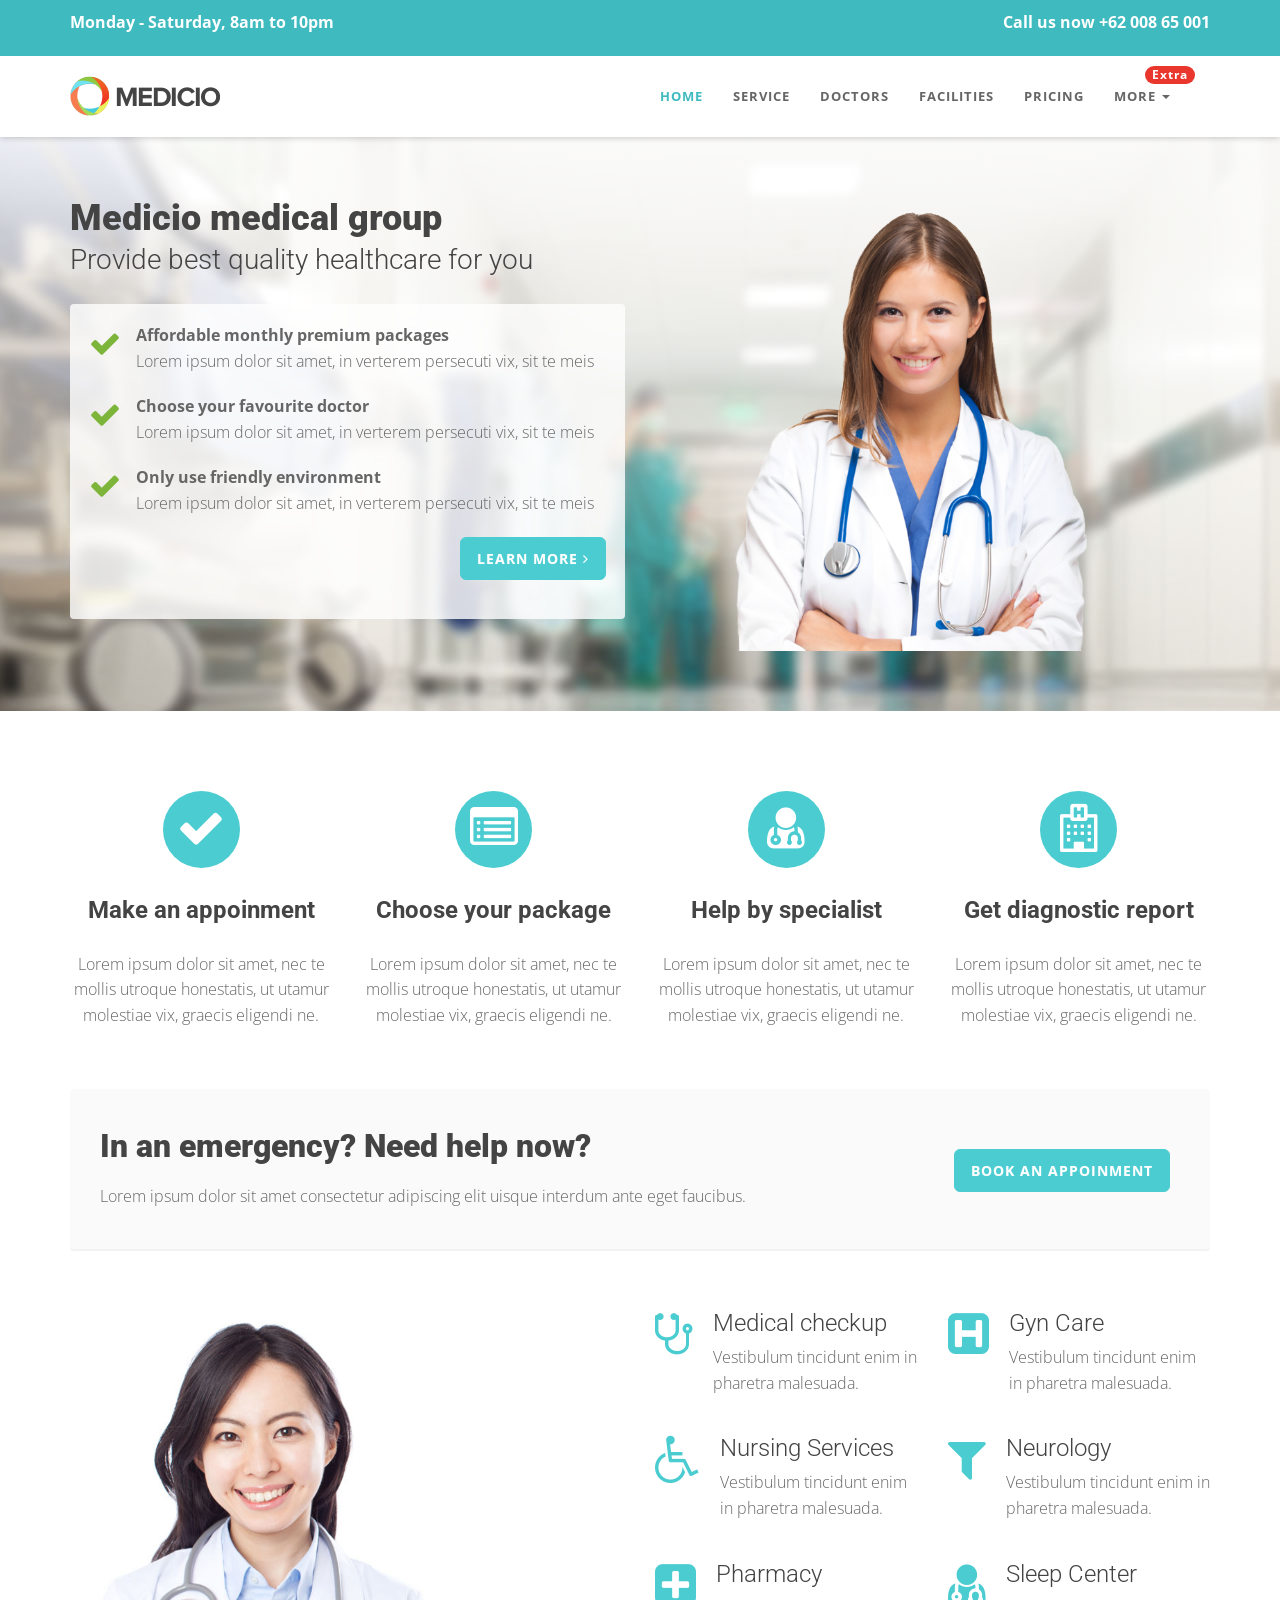
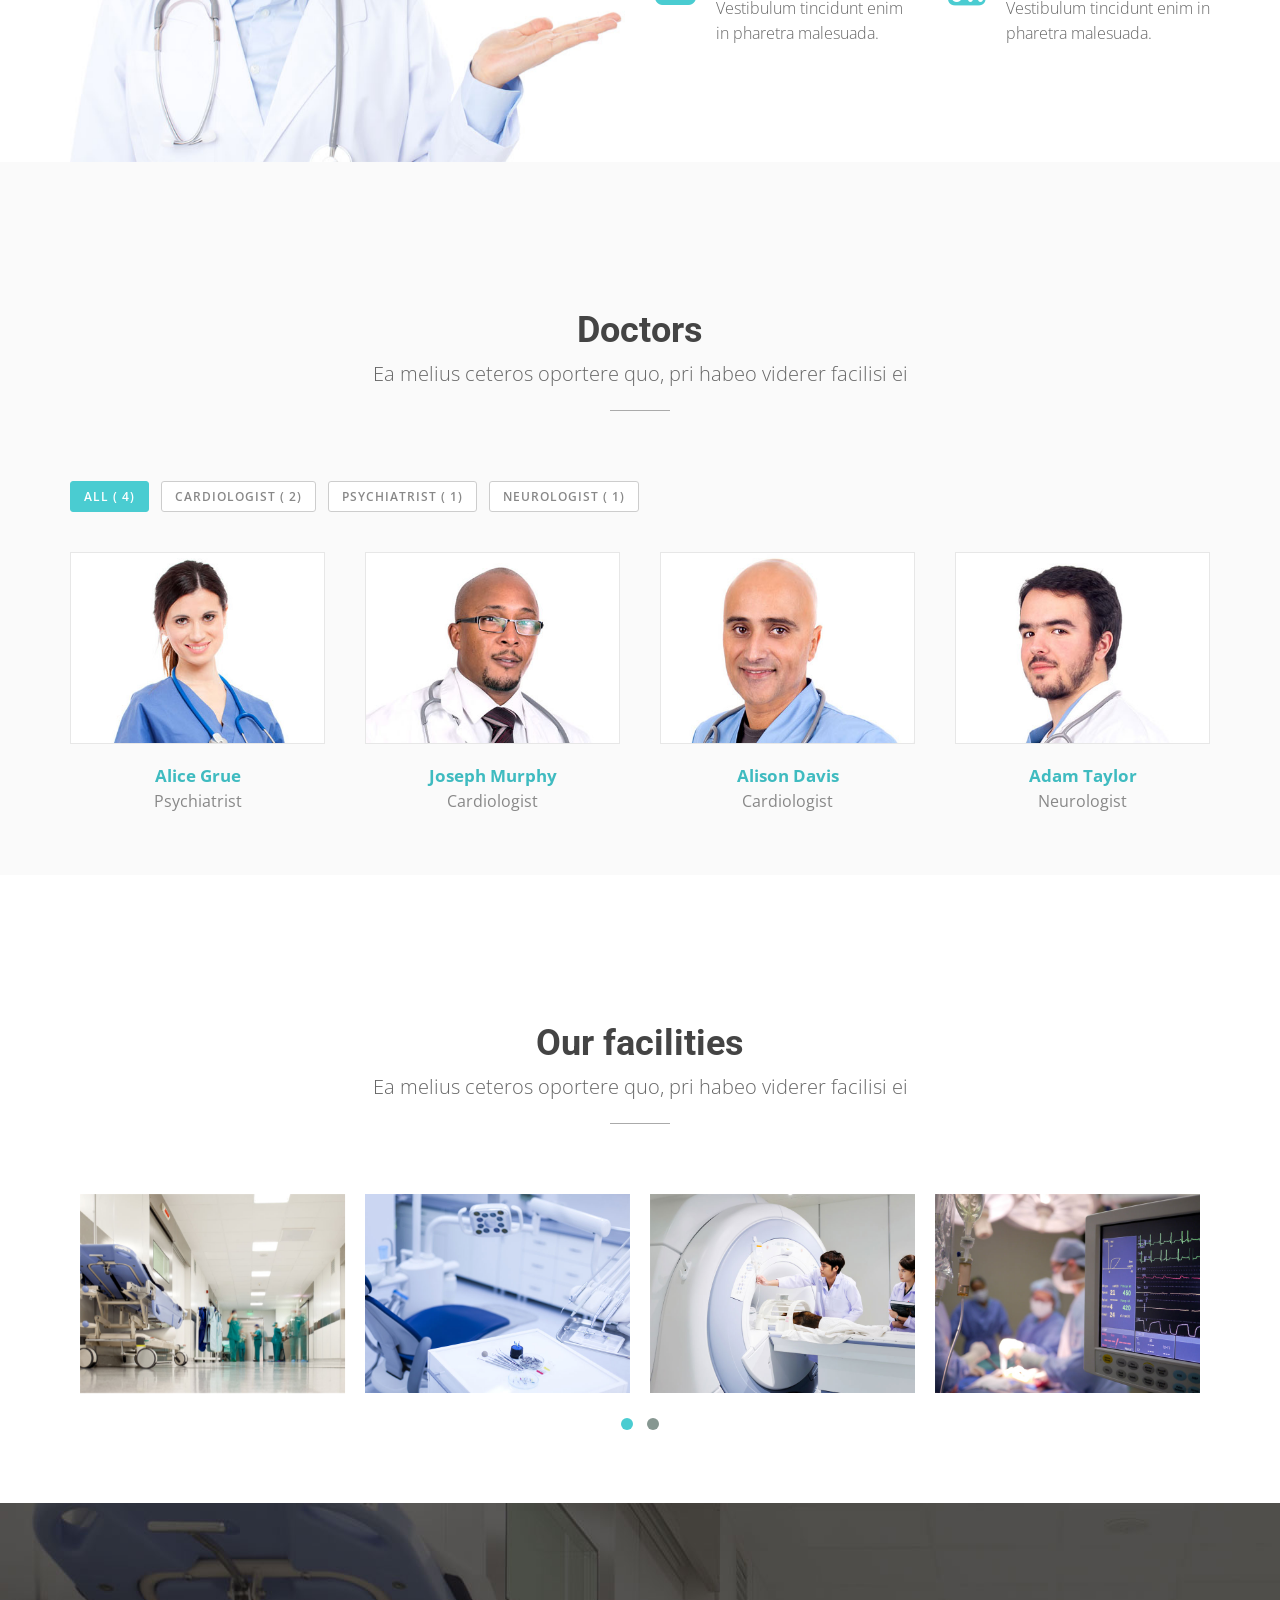
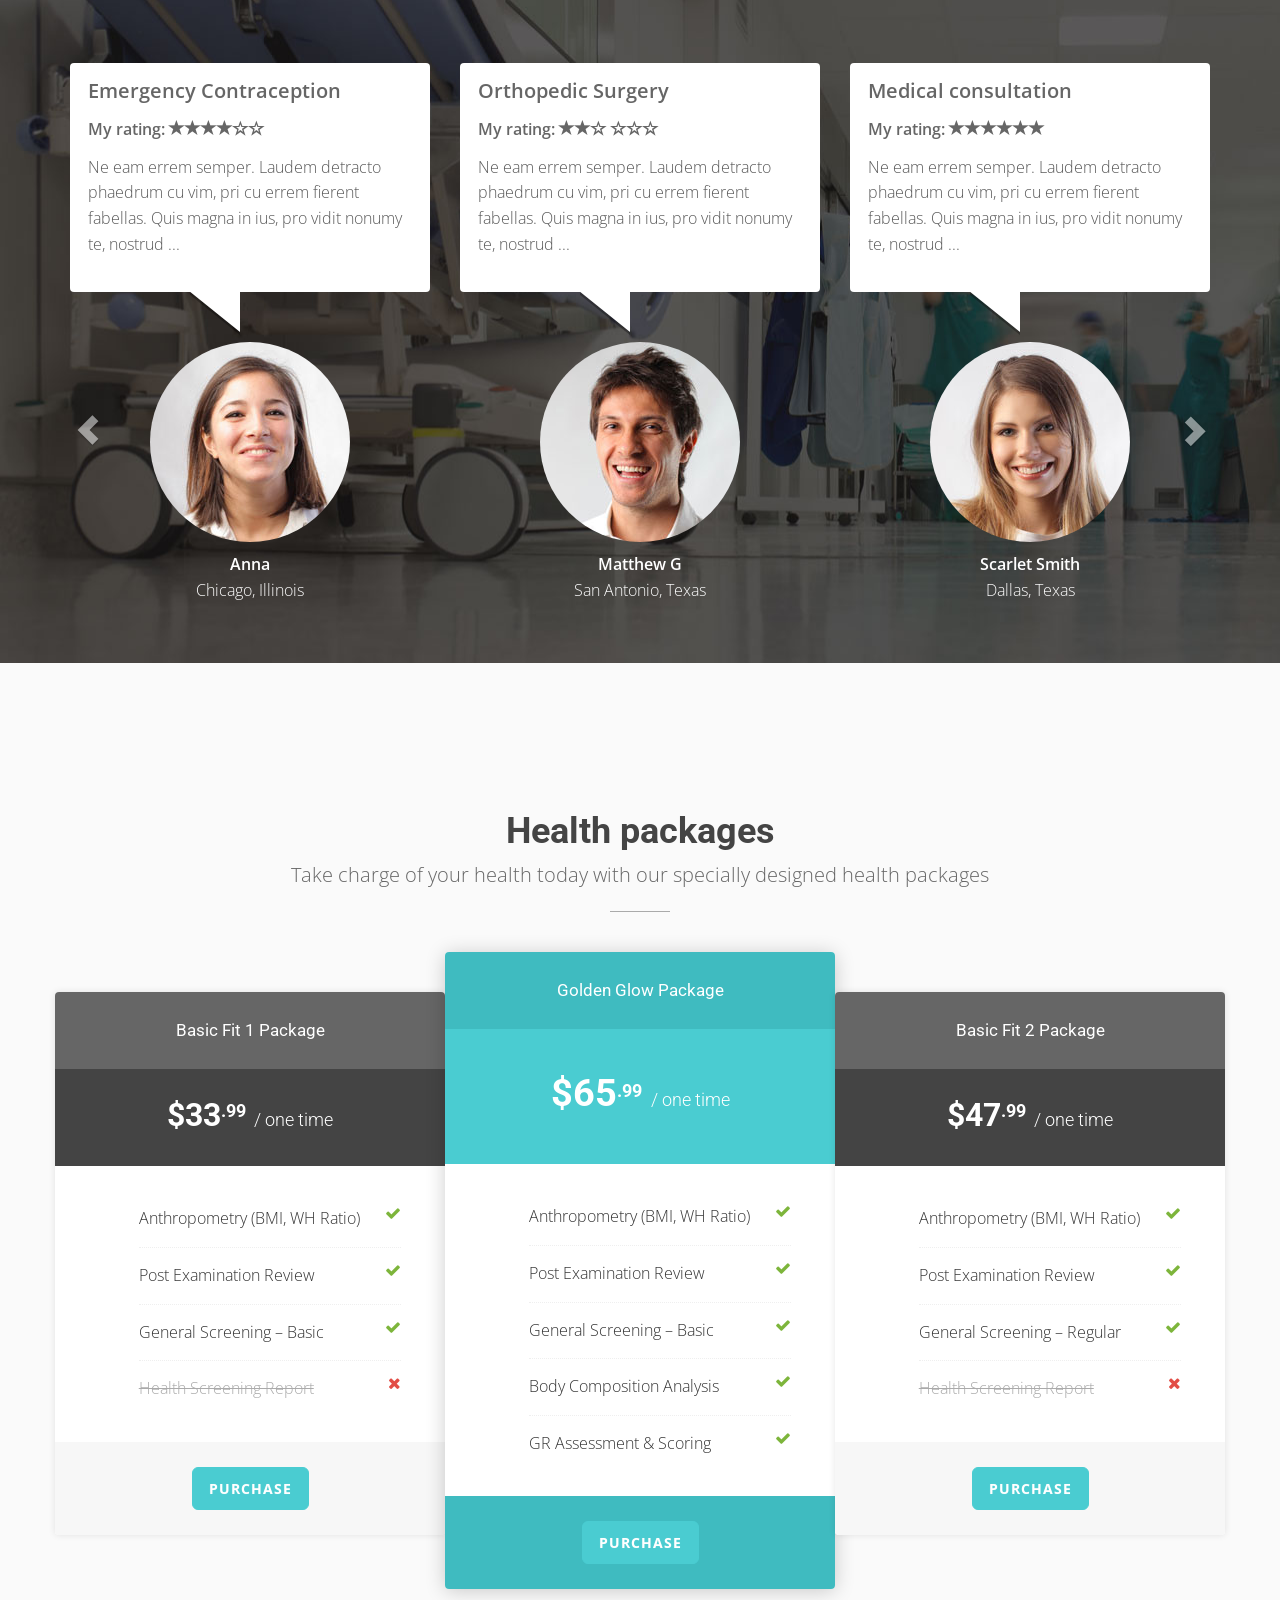
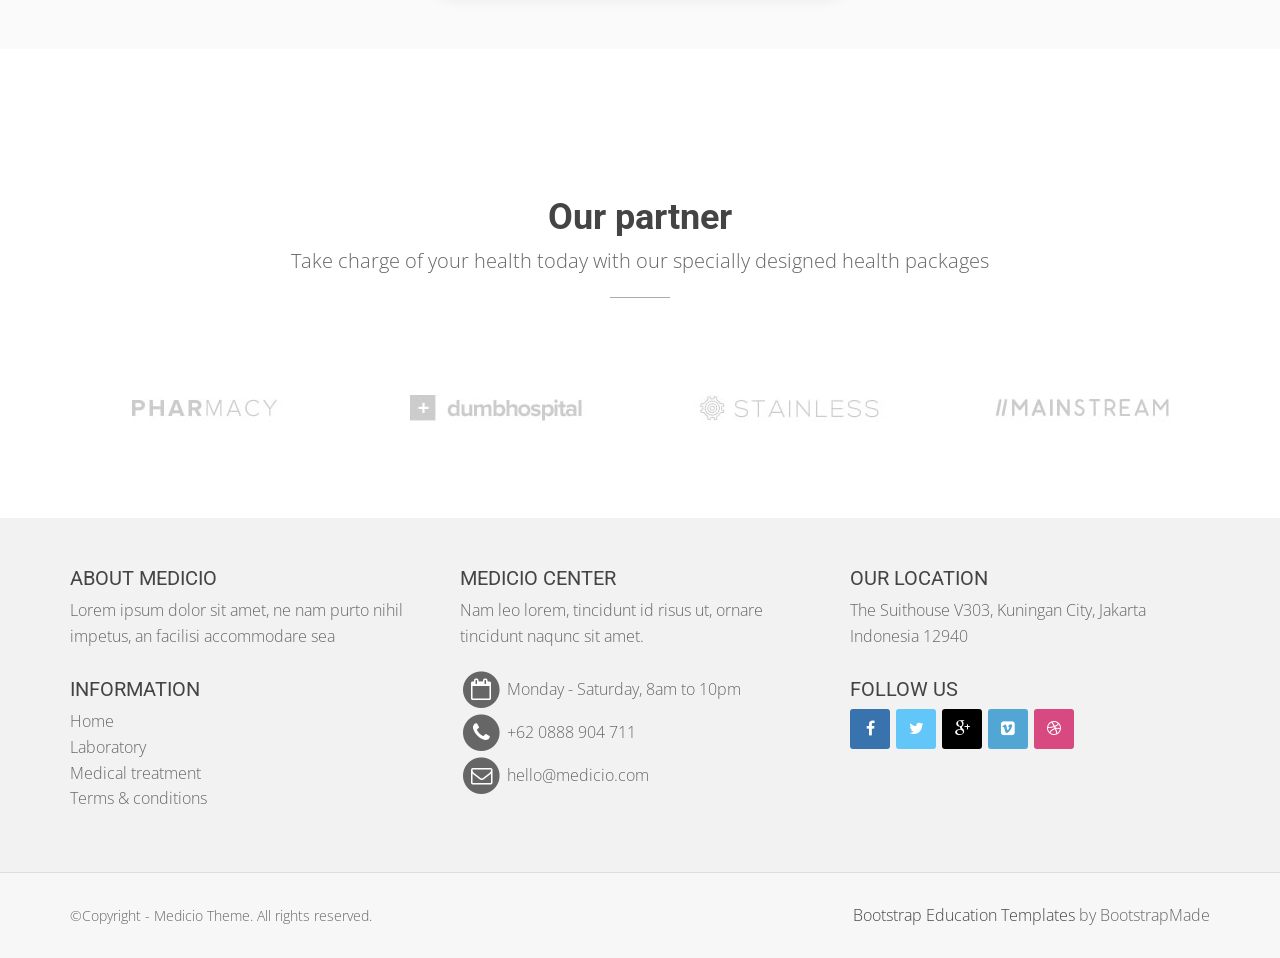
<file: assets/index.html>
<!DOCTYPE html>
<html lang="en">

<head>
  <meta charset="utf-8">
  <meta name="viewport" content="width=device-width, initial-scale=1.0">
  <meta name="description" content="">
  <meta name="author" content="">

  <title>Medicio landing page template for Health niche</title>

  <!-- css -->
  <link href="css/bootstrap.min.css" rel="stylesheet" type="text/css">
  <link href="font-awesome/css/font-awesome.min.css" rel="stylesheet" type="text/css" />
  <link rel="stylesheet" type="text/css" href="plugins/cubeportfolio/css/cubeportfolio.min.css">
  <link href="css/nivo-lightbox.css" rel="stylesheet" />
  <link href="css/nivo-lightbox-theme/default/default.css" rel="stylesheet" type="text/css" />
  <link href="css/owl.carousel.css" rel="stylesheet" media="screen" />
  <link href="css/owl.theme.css" rel="stylesheet" media="screen" />
  <link href="css/animate.css" rel="stylesheet" />
  <link href="css/style.css" rel="stylesheet">

  <!-- boxed bg -->
  <link id="bodybg" href="bodybg/bg1.css" rel="stylesheet" type="text/css" />
  <!-- template skin -->
  <link id="t-colors" href="color/default.css" rel="stylesheet">

  <!-- =======================================================
    Theme Name: Medicio
    Theme URL: https://bootstrapmade.com/medicio-free-bootstrap-theme/
    Author: BootstrapMade
    Author URL: https://bootstrapmade.com
  ======================================================= -->
</head>

<body id="page-top" data-spy="scroll" data-target=".navbar-custom">


  <div id="wrapper">

    <nav class="navbar navbar-custom navbar-fixed-top" role="navigation">
      <div class="top-area">
        <div class="container">
          <div class="row">
            <div class="col-sm-6 col-md-6">
              <p class="bold text-left">Monday - Saturday, 8am to 10pm </p>
            </div>
            <div class="col-sm-6 col-md-6">
              <p class="bold text-right">Call us now +62 008 65 001</p>
            </div>
          </div>
        </div>
      </div>
      <div class="container navigation">

        <div class="navbar-header page-scroll">
          <button type="button" class="navbar-toggle" data-toggle="collapse" data-target=".navbar-main-collapse">
                    <i class="fa fa-bars"></i>
                </button>
          <a class="navbar-brand" href="index.html">
                    <img src="img/logo.png" alt="" width="150" height="40" />
                </a>
        </div>

        <!-- Collect the nav links, forms, and other content for toggling -->
        <div class="collapse navbar-collapse navbar-right navbar-main-collapse">
          <ul class="nav navbar-nav">
            <li class="active"><a href="#intro">Home</a></li>
            <li><a href="#service">Service</a></li>
            <li><a href="#doctor">Doctors</a></li>
            <li><a href="#facilities">Facilities</a></li>
            <li><a href="#pricing">Pricing</a></li>
            <li class="dropdown">
              <a href="#" class="dropdown-toggle" data-toggle="dropdown"><span class="badge custom-badge red pull-right">Extra</span>More <b class="caret"></b></a>
              <ul class="dropdown-menu">
                <li><a href="index.html">Home CTA</a></li>
                <li><a href="index-form.html">Home Form</a></li>
                <li><a href="index-video.html">Home video</a></li>
              </ul>
            </li>
          </ul>
        </div>
        <!-- /.navbar-collapse -->
      </div>
      <!-- /.container -->
    </nav>

    <!-- Section: intro -->
    <section id="intro" class="intro">
      <div class="intro-content">
        <div class="container">
          <div class="row">
            <div class="col-lg-6">
              <div class="wow fadeInDown" data-wow-offset="0" data-wow-delay="0.1s">
                <h2 class="h-ultra">Medicio medical group</h2>
              </div>
              <div class="wow fadeInUp" data-wow-offset="0" data-wow-delay="0.1s">
                <h4 class="h-light">Provide best quality healthcare for you</h4>
              </div>
              <div class="well well-trans">
                <div class="wow fadeInRight" data-wow-delay="0.1s">

                  <ul class="lead-list">
                    <li><span class="fa fa-check fa-2x icon-success"></span> <span class="list"><strong>Affordable monthly premium packages</strong><br />Lorem ipsum dolor sit amet, in verterem persecuti vix, sit te meis</span></li>
                    <li><span class="fa fa-check fa-2x icon-success"></span> <span class="list"><strong>Choose your favourite doctor</strong><br />Lorem ipsum dolor sit amet, in verterem persecuti vix, sit te meis</span></li>
                    <li><span class="fa fa-check fa-2x icon-success"></span> <span class="list"><strong>Only use friendly environment</strong><br />Lorem ipsum dolor sit amet, in verterem persecuti vix, sit te meis</span></li>
                  </ul>
                  <p class="text-right wow bounceIn" data-wow-delay="0.4s">
                    <a href="#" class="btn btn-skin btn-lg">Learn more <i class="fa fa-angle-right"></i></a>
                  </p>
                </div>
              </div>


            </div>
            <div class="col-lg-6">
              <div class="wow fadeInUp" data-wow-duration="2s" data-wow-delay="0.2s">
                <img src="img/dummy/img-1.png" class="img-responsive" alt="" />
              </div>
            </div>
          </div>
        </div>
      </div>
    </section>

    <!-- /Section: intro -->

    <!-- Section: boxes -->
    <section id="boxes" class="home-section paddingtop-80">

      <div class="container">
        <div class="row">
          <div class="col-sm-3 col-md-3">
            <div class="wow fadeInUp" data-wow-delay="0.2s">
              <div class="box text-center">

                <i class="fa fa-check fa-3x circled bg-skin"></i>
                <h4 class="h-bold">Make an appoinment</h4>
                <p>
                  Lorem ipsum dolor sit amet, nec te mollis utroque honestatis, ut utamur molestiae vix, graecis eligendi ne.
                </p>
              </div>
            </div>
          </div>
          <div class="col-sm-3 col-md-3">
            <div class="wow fadeInUp" data-wow-delay="0.2s">
              <div class="box text-center">

                <i class="fa fa-list-alt fa-3x circled bg-skin"></i>
                <h4 class="h-bold">Choose your package</h4>
                <p>
                  Lorem ipsum dolor sit amet, nec te mollis utroque honestatis, ut utamur molestiae vix, graecis eligendi ne.
                </p>
              </div>
            </div>
          </div>
          <div class="col-sm-3 col-md-3">
            <div class="wow fadeInUp" data-wow-delay="0.2s">
              <div class="box text-center">
                <i class="fa fa-user-md fa-3x circled bg-skin"></i>
                <h4 class="h-bold">Help by specialist</h4>
                <p>
                  Lorem ipsum dolor sit amet, nec te mollis utroque honestatis, ut utamur molestiae vix, graecis eligendi ne.
                </p>
              </div>
            </div>
          </div>
          <div class="col-sm-3 col-md-3">
            <div class="wow fadeInUp" data-wow-delay="0.2s">
              <div class="box text-center">

                <i class="fa fa-hospital-o fa-3x circled bg-skin"></i>
                <h4 class="h-bold">Get diagnostic report</h4>
                <p>
                  Lorem ipsum dolor sit amet, nec te mollis utroque honestatis, ut utamur molestiae vix, graecis eligendi ne.
                </p>
              </div>
            </div>
          </div>
        </div>
      </div>

    </section>
    <!-- /Section: boxes -->


    <section id="callaction" class="home-section paddingtop-40">
      <div class="container">
        <div class="row">
          <div class="col-md-12">
            <div class="callaction bg-gray">
              <div class="row">
                <div class="col-md-8">
                  <div class="wow fadeInUp" data-wow-delay="0.1s">
                    <div class="cta-text">
                      <h3>In an emergency? Need help now?</h3>
                      <p>Lorem ipsum dolor sit amet consectetur adipiscing elit uisque interdum ante eget faucibus. </p>
                    </div>
                  </div>
                </div>
                <div class="col-md-4">
                  <div class="wow lightSpeedIn" data-wow-delay="0.1s">
                    <div class="cta-btn">
                      <a href="#" class="btn btn-skin btn-lg">Book an appoinment</a>
                    </div>
                  </div>
                </div>
              </div>
            </div>
          </div>
        </div>
      </div>
    </section>


    <!-- Section: services -->
    <section id="service" class="home-section nopadding paddingtop-60">

      <div class="container">

        <div class="row">
          <div class="col-sm-6 col-md-6">
            <div class="wow fadeInUp" data-wow-delay="0.2s">
              <img src="img/dummy/img-1.jpg" class="img-responsive" alt="" />
            </div>
          </div>
          <div class="col-sm-3 col-md-3">

            <div class="wow fadeInRight" data-wow-delay="0.1s">
              <div class="service-box">
                <div class="service-icon">
                  <span class="fa fa-stethoscope fa-3x"></span>
                </div>
                <div class="service-desc">
                  <h5 class="h-light">Medical checkup</h5>
                  <p>Vestibulum tincidunt enim in pharetra malesuada.</p>
                </div>
              </div>
            </div>

            <div class="wow fadeInRight" data-wow-delay="0.2s">
              <div class="service-box">
                <div class="service-icon">
                  <span class="fa fa-wheelchair fa-3x"></span>
                </div>
                <div class="service-desc">
                  <h5 class="h-light">Nursing Services</h5>
                  <p>Vestibulum tincidunt enim in pharetra malesuada.</p>
                </div>
              </div>
            </div>
            <div class="wow fadeInRight" data-wow-delay="0.3s">
              <div class="service-box">
                <div class="service-icon">
                  <span class="fa fa-plus-square fa-3x"></span>
                </div>
                <div class="service-desc">
                  <h5 class="h-light">Pharmacy</h5>
                  <p>Vestibulum tincidunt enim in pharetra malesuada.</p>
                </div>
              </div>
            </div>


          </div>
          <div class="col-sm-3 col-md-3">

            <div class="wow fadeInRight" data-wow-delay="0.1s">
              <div class="service-box">
                <div class="service-icon">
                  <span class="fa fa-h-square fa-3x"></span>
                </div>
                <div class="service-desc">
                  <h5 class="h-light">Gyn Care</h5>
                  <p>Vestibulum tincidunt enim in pharetra malesuada.</p>
                </div>
              </div>
            </div>

            <div class="wow fadeInRight" data-wow-delay="0.2s">
              <div class="service-box">
                <div class="service-icon">
                  <span class="fa fa-filter fa-3x"></span>
                </div>
                <div class="service-desc">
                  <h5 class="h-light">Neurology</h5>
                  <p>Vestibulum tincidunt enim in pharetra malesuada.</p>
                </div>
              </div>
            </div>
            <div class="wow fadeInRight" data-wow-delay="0.3s">
              <div class="service-box">
                <div class="service-icon">
                  <span class="fa fa-user-md fa-3x"></span>
                </div>
                <div class="service-desc">
                  <h5 class="h-light">Sleep Center</h5>
                  <p>Vestibulum tincidunt enim in pharetra malesuada.</p>
                </div>
              </div>
            </div>

          </div>

        </div>
      </div>
    </section>
    <!-- /Section: services -->


    <!-- Section: team -->
    <section id="doctor" class="home-section bg-gray paddingbot-60">
      <div class="container marginbot-50">
        <div class="row">
          <div class="col-lg-8 col-lg-offset-2">
            <div class="wow fadeInDown" data-wow-delay="0.1s">
              <div class="section-heading text-center">
                <h2 class="h-bold">Doctors</h2>
                <p>Ea melius ceteros oportere quo, pri habeo viderer facilisi ei</p>
              </div>
            </div>
            <div class="divider-short"></div>
          </div>
        </div>
      </div>

      <div class="container">
        <div class="row">
          <div class="col-lg-12">

            <div id="filters-container" class="cbp-l-filters-alignLeft">
              <div data-filter="*" class="cbp-filter-item-active cbp-filter-item">All (
                <div class="cbp-filter-counter"></div>)</div>
              <div data-filter=".cardiologist" class="cbp-filter-item">Cardiologist (
                <div class="cbp-filter-counter"></div>)</div>
              <div data-filter=".psychiatrist" class="cbp-filter-item">Psychiatrist (
                <div class="cbp-filter-counter"></div>)</div>
              <div data-filter=".neurologist" class="cbp-filter-item">Neurologist (
                <div class="cbp-filter-counter"></div>)</div>
            </div>

            <div id="grid-container" class="cbp-l-grid-team">
              <ul>
                <li class="cbp-item psychiatrist">
                  <a href="doctors/member1.html" class="cbp-caption cbp-singlePage">
                    <div class="cbp-caption-defaultWrap">
                      <img src="img/team/1.jpg" alt="" width="100%">
                    </div>
                    <div class="cbp-caption-activeWrap">
                      <div class="cbp-l-caption-alignCenter">
                        <div class="cbp-l-caption-body">
                          <div class="cbp-l-caption-text">VIEW PROFILE</div>
                        </div>
                      </div>
                    </div>
                  </a>
                  <a href="doctors/member1.html" class="cbp-singlePage cbp-l-grid-team-name">Alice Grue</a>
                  <div class="cbp-l-grid-team-position">Psychiatrist</div>
                </li>
                <li class="cbp-item cardiologist">
                  <a href="doctors/member2.html" class="cbp-caption cbp-singlePage">
                    <div class="cbp-caption-defaultWrap">
                      <img src="img/team/2.jpg" alt="" width="100%">
                    </div>
                    <div class="cbp-caption-activeWrap">
                      <div class="cbp-l-caption-alignCenter">
                        <div class="cbp-l-caption-body">
                          <div class="cbp-l-caption-text">VIEW PROFILE</div>
                        </div>
                      </div>
                    </div>
                  </a>
                  <a href="doctors/member2.html" class="cbp-singlePage cbp-l-grid-team-name">Joseph Murphy</a>
                  <div class="cbp-l-grid-team-position">Cardiologist</div>
                </li>
                <li class="cbp-item cardiologist">
                  <a href="doctors/member3.html" class="cbp-caption cbp-singlePage">
                    <div class="cbp-caption-defaultWrap">
                      <img src="img/team/3.jpg" alt="" width="100%">
                    </div>
                    <div class="cbp-caption-activeWrap">
                      <div class="cbp-l-caption-alignCenter">
                        <div class="cbp-l-caption-body">
                          <div class="cbp-l-caption-text">VIEW PROFILE</div>
                        </div>
                      </div>
                    </div>
                  </a>
                  <a href="doctors/member3.html" class="cbp-singlePage cbp-l-grid-team-name">Alison Davis</a>
                  <div class="cbp-l-grid-team-position">Cardiologist</div>
                </li>
                <li class="cbp-item neurologist">
                  <a href="doctors/member4.html" class="cbp-caption cbp-singlePage">
                    <div class="cbp-caption-defaultWrap">
                      <img src="img/team/4.jpg" alt="" width="100%">
                    </div>
                    <div class="cbp-caption-activeWrap">
                      <div class="cbp-l-caption-alignCenter">
                        <div class="cbp-l-caption-body">
                          <div class="cbp-l-caption-text">VIEW PROFILE</div>
                        </div>
                      </div>
                    </div>
                  </a>
                  <a href="doctors/member4.html" class="cbp-singlePage cbp-l-grid-team-name">Adam Taylor</a>
                  <div class="cbp-l-grid-team-position">Neurologist</div>
                </li>

              </ul>
            </div>
          </div>
        </div>
      </div>

    </section>
    <!-- /Section: team -->



    <!-- Section: works -->
    <section id="facilities" class="home-section paddingbot-60">
      <div class="container marginbot-50">
        <div class="row">
          <div class="col-lg-8 col-lg-offset-2">
            <div class="wow fadeInDown" data-wow-delay="0.1s">
              <div class="section-heading text-center">
                <h2 class="h-bold">Our facilities</h2>
                <p>Ea melius ceteros oportere quo, pri habeo viderer facilisi ei</p>
              </div>
            </div>
            <div class="divider-short"></div>
          </div>
        </div>
      </div>

      <div class="container">
        <div class="row">
          <div class="col-sm-12 col-md-12 col-lg-12">
            <div class="wow bounceInUp" data-wow-delay="0.2s">
              <div id="owl-works" class="owl-carousel">
                <div class="item"><a href="img/photo/1.jpg" title="This is an image title" data-lightbox-gallery="gallery1" data-lightbox-hidpi="img/works/1@2x.jpg"><img src="img/photo/1.jpg" class="img-responsive" alt="img"></a></div>
                <div class="item"><a href="img/photo/2.jpg" title="This is an image title" data-lightbox-gallery="gallery1" data-lightbox-hidpi="img/works/2@2x.jpg"><img src="img/photo/2.jpg" class="img-responsive " alt="img"></a></div>
                <div class="item"><a href="img/photo/3.jpg" title="This is an image title" data-lightbox-gallery="gallery1" data-lightbox-hidpi="img/works/3@2x.jpg"><img src="img/photo/3.jpg" class="img-responsive " alt="img"></a></div>
                <div class="item"><a href="img/photo/4.jpg" title="This is an image title" data-lightbox-gallery="gallery1" data-lightbox-hidpi="img/works/4@2x.jpg"><img src="img/photo/4.jpg" class="img-responsive " alt="img"></a></div>
                <div class="item"><a href="img/photo/5.jpg" title="This is an image title" data-lightbox-gallery="gallery1" data-lightbox-hidpi="img/works/5@2x.jpg"><img src="img/photo/5.jpg" class="img-responsive " alt="img"></a></div>
                <div class="item"><a href="img/photo/6.jpg" title="This is an image title" data-lightbox-gallery="gallery1" data-lightbox-hidpi="img/works/6@2x.jpg"><img src="img/photo/6.jpg" class="img-responsive " alt="img"></a></div>
              </div>
            </div>
          </div>
        </div>
      </div>
    </section>
    <!-- /Section: works -->


    <!-- Section: testimonial -->
    <section id="testimonial" class="home-section paddingbot-60 parallax" data-stellar-background-ratio="0.5">

      <div class="carousel-reviews broun-block">
        <div class="container">
          <div class="row">
            <div id="carousel-reviews" class="carousel slide" data-ride="carousel">

              <div class="carousel-inner">
                <div class="item active">
                  <div class="col-md-4 col-sm-6">
                    <div class="block-text rel zmin">
                      <a title="" href="#">Emergency Contraception</a>
                      <div class="mark">My rating: <span class="rating-input"><span data-value="0" class="glyphicon glyphicon-star"></span><span data-value="1" class="glyphicon glyphicon-star"></span><span data-value="2" class="glyphicon glyphicon-star"></span><span data-value="3"
                          class="glyphicon glyphicon-star"></span><span data-value="4" class="glyphicon glyphicon-star-empty"></span><span data-value="5" class="glyphicon glyphicon-star-empty"></span> </span>
                      </div>
                      <p>Ne eam errem semper. Laudem detracto phaedrum cu vim, pri cu errem fierent fabellas. Quis magna in ius, pro vidit nonumy te, nostrud ...</p>
                      <ins class="ab zmin sprite sprite-i-triangle block"></ins>
                    </div>
                    <div class="person-text rel text-light">
                      <img src="img/testimonials/1.jpg" alt="" class="person img-circle" />
                      <a title="" href="#">Anna</a>
                      <span>Chicago, Illinois</span>
                    </div>
                  </div>
                  <div class="col-md-4 col-sm-6 hidden-xs">
                    <div class="block-text rel zmin">
                      <a title="" href="#">Orthopedic Surgery</a>
                      <div class="mark">My rating: <span class="rating-input"><span data-value="0" class="glyphicon glyphicon-star"></span><span data-value="1" class="glyphicon glyphicon-star"></span><span data-value="2" class="glyphicon glyphicon-star-empty"></span>
                        <span
                          data-value="3" class="glyphicon glyphicon-star-empty"></span><span data-value="4" class="glyphicon glyphicon-star-empty"></span><span data-value="5" class="glyphicon glyphicon-star-empty"></span> </span>
                      </div>
                      <p>Ne eam errem semper. Laudem detracto phaedrum cu vim, pri cu errem fierent fabellas. Quis magna in ius, pro vidit nonumy te, nostrud ...</p>
                      <ins class="ab zmin sprite sprite-i-triangle block"></ins>
                    </div>
                    <div class="person-text rel text-light">
                      <img src="img/testimonials/2.jpg" alt="" class="person img-circle" />
                      <a title="" href="#">Matthew G</a>
                      <span>San Antonio, Texas</span>
                    </div>
                  </div>
                  <div class="col-md-4 col-sm-6 hidden-sm hidden-xs">
                    <div class="block-text rel zmin">
                      <a title="" href="#">Medical consultation</a>
                      <div class="mark">My rating: <span class="rating-input"><span data-value="0" class="glyphicon glyphicon-star"></span><span data-value="1" class="glyphicon glyphicon-star"></span><span data-value="2" class="glyphicon glyphicon-star"></span><span data-value="3"
                          class="glyphicon glyphicon-star"></span><span data-value="4" class="glyphicon glyphicon-star"></span><span data-value="5" class="glyphicon glyphicon-star"></span> </span>
                      </div>
                      <p>Ne eam errem semper. Laudem detracto phaedrum cu vim, pri cu errem fierent fabellas. Quis magna in ius, pro vidit nonumy te, nostrud ...</p>
                      <ins class="ab zmin sprite sprite-i-triangle block"></ins>
                    </div>
                    <div class="person-text rel text-light">
                      <img src="img/testimonials/3.jpg" alt="" class="person img-circle" />
                      <a title="" href="#">Scarlet Smith</a>
                      <span>Dallas, Texas</span>
                    </div>
                  </div>
                </div>
                <div class="item">
                  <div class="col-md-4 col-sm-6">
                    <div class="block-text rel zmin">
                      <a title="" href="#">Birth control pills</a>
                      <div class="mark">My rating: <span class="rating-input"><span data-value="0" class="glyphicon glyphicon-star"></span><span data-value="1" class="glyphicon glyphicon-star"></span><span data-value="2" class="glyphicon glyphicon-star"></span><span data-value="3"
                          class="glyphicon glyphicon-star"></span><span data-value="4" class="glyphicon glyphicon-star-empty"></span><span data-value="5" class="glyphicon glyphicon-star-empty"></span> </span>
                      </div>
                      <p>Ne eam errem semper. Laudem detracto phaedrum cu vim, pri cu errem fierent fabellas. Quis magna in ius, pro vidit nonumy te, nostrud ...</p>
                      <ins class="ab zmin sprite sprite-i-triangle block"></ins>
                    </div>
                    <div class="person-text rel text-light">
                      <img src="img/testimonials/4.jpg" alt="" class="person img-circle" />
                      <a title="" href="#">Lucas Thompson</a>
                      <span>Austin, Texas</span>
                    </div>
                  </div>
                  <div class="col-md-4 col-sm-6 hidden-xs">
                    <div class="block-text rel zmin">
                      <a title="" href="#">Radiology</a>
                      <div class="mark">My rating: <span class="rating-input"><span data-value="0" class="glyphicon glyphicon-star"></span><span data-value="1" class="glyphicon glyphicon-star"></span><span data-value="2" class="glyphicon glyphicon-star-empty"></span>
                        <span
                          data-value="3" class="glyphicon glyphicon-star-empty"></span><span data-value="4" class="glyphicon glyphicon-star-empty"></span><span data-value="5" class="glyphicon glyphicon-star-empty"></span> </span>
                      </div>
                      <p>Ne eam errem semper. Laudem detracto phaedrum cu vim, pri cu errem fierent fabellas. Quis magna in ius, pro vidit nonumy te, nostrud ...</p>
                      <ins class="ab zmin sprite sprite-i-triangle block"></ins>
                    </div>
                    <div class="person-text rel text-light">
                      <img src="img/testimonials/5.jpg" alt="" class="person img-circle" />
                      <a title="" href="#">Ella Mentree</a>
                      <span>Fort Worth, Texas</span>
                    </div>
                  </div>
                  <div class="col-md-4 col-sm-6 hidden-sm hidden-xs">
                    <div class="block-text rel zmin">
                      <a title="" href="#">Cervical Lesions</a>
                      <div class="mark">My rating: <span class="rating-input"><span data-value="0" class="glyphicon glyphicon-star"></span><span data-value="1" class="glyphicon glyphicon-star"></span><span data-value="2" class="glyphicon glyphicon-star"></span><span data-value="3"
                          class="glyphicon glyphicon-star"></span><span data-value="4" class="glyphicon glyphicon-star"></span><span data-value="5" class="glyphicon glyphicon-star"></span> </span>
                      </div>
                      <p>Ne eam errem semper. Laudem detracto phaedrum cu vim, pri cu errem fierent fabellas. Quis magna in ius, pro vidit nonumy te, nostrud ...</p>
                      <ins class="ab zmin sprite sprite-i-triangle block"></ins>
                    </div>
                    <div class="person-text rel text-light">
                      <img src="img/testimonials/6.jpg" alt="" class="person img-circle" />
                      <a title="" href="#">Suzanne Adam</a>
                      <span>Detroit, Michigan</span>
                    </div>
                  </div>
                </div>


              </div>

              <a class="left carousel-control" href="#carousel-reviews" role="button" data-slide="prev">
                    <span class="glyphicon glyphicon-chevron-left"></span>
                </a>
              <a class="right carousel-control" href="#carousel-reviews" role="button" data-slide="next">
                    <span class="glyphicon glyphicon-chevron-right"></span>
                </a>
            </div>
          </div>
        </div>
      </div>
    </section>
    <!-- /Section: testimonial -->


    <!-- Section: pricing -->
    <section id="pricing" class="home-section bg-gray paddingbot-60">
      <div class="container marginbot-50">
        <div class="row">
          <div class="col-lg-8 col-lg-offset-2">
            <div class="wow lightSpeedIn" data-wow-delay="0.1s">
              <div class="section-heading text-center">
                <h2 class="h-bold">Health packages</h2>
                <p>Take charge of your health today with our specially designed health packages</p>
              </div>
            </div>
            <div class="divider-short"></div>
          </div>
        </div>
      </div>

      <div class="container">

        <div class="row">

          <div class="col-sm-4 pricing-box">
            <div class="wow bounceInUp" data-wow-delay="0.1s">
              <div class="pricing-content general">
                <h2>Basic Fit 1 Package</h2>
                <h3>$33<sup>.99</sup> <span>/ one time</span></h3>
                <ul>
                  <li>Anthropometry (BMI, WH Ratio) <i class="fa fa-check icon-success"></i></li>
                  <li>Post Examination Review <i class="fa fa-check icon-success"></i></li>
                  <li>General Screening – Basic <i class="fa fa-check icon-success"></i></li>
                  <li><del>Health Screening Report</del> <i class="fa fa-times icon-danger"></i></li>
                </ul>

                <div class="price-bottom">
                  <a href="#" class="btn btn-skin btn-lg">Purchase</a>
                </div>
              </div>
            </div>
          </div>

          <div class="col-sm-4 pricing-box featured-price">
            <div class="wow bounceInUp" data-wow-delay="0.3s">
              <div class="pricing-content featured">
                <h2>Golden Glow Package</h2>
                <h3>$65<sup>.99</sup> <span>/ one time</span></h3>
                <ul>
                  <li>Anthropometry (BMI, WH Ratio) <i class="fa fa-check icon-success"></i></li>
                  <li>Post Examination Review <i class="fa fa-check icon-success"></i></li>
                  <li>General Screening – Basic <i class="fa fa-check icon-success"></i></li>
                  <li>Body Composition Analysis <i class="fa fa-check icon-success"></i></li>
                  <li>GR Assessment & Scoring <i class="fa fa-check icon-success"></i></li>
                </ul>

                <div class="price-bottom">
                  <a href="#" class="btn btn-skin btn-lg">Purchase</a>
                </div>
              </div>
            </div>
          </div>

          <div class="col-sm-4 pricing-box">
            <div class="wow bounceInUp" data-wow-delay="0.2s">
              <div class="pricing-content general last">
                <h2>Basic Fit 2 Package</h2>
                <h3>$47<sup>.99</sup> <span>/ one time</span></h3>
                <ul>
                  <li>Anthropometry (BMI, WH Ratio) <i class="fa fa-check icon-success"></i></li>
                  <li>Post Examination Review <i class="fa fa-check icon-success"></i></li>
                  <li>General Screening – Regular <i class="fa fa-check icon-success"></i></li>
                  <li><del>Health Screening Report</del> <i class="fa fa-times icon-danger"></i></li>
                </ul>

                <div class="price-bottom">
                  <a href="#" class="btn btn-skin btn-lg">Purchase</a>
                </div>
              </div>
            </div>
          </div>

        </div>

      </div>
    </section>
    <!-- /Section: pricing -->

    <section id="partner" class="home-section paddingbot-60">
      <div class="container marginbot-50">
        <div class="row">
          <div class="col-lg-8 col-lg-offset-2">
            <div class="wow lightSpeedIn" data-wow-delay="0.1s">
              <div class="section-heading text-center">
                <h2 class="h-bold">Our partner</h2>
                <p>Take charge of your health today with our specially designed health packages</p>
              </div>
            </div>
            <div class="divider-short"></div>
          </div>
        </div>
      </div>

      <div class="container">
        <div class="row">
          <div class="col-sm-6 col-md-3">
            <div class="partner">
              <a href="#"><img src="img/dummy/partner-1.jpg" alt="" /></a>
            </div>
          </div>
          <div class="col-sm-6 col-md-3">
            <div class="partner">
              <a href="#"><img src="img/dummy/partner-2.jpg" alt="" /></a>
            </div>
          </div>
          <div class="col-sm-6 col-md-3">
            <div class="partner">
              <a href="#"><img src="img/dummy/partner-3.jpg" alt="" /></a>
            </div>
          </div>
          <div class="col-sm-6 col-md-3">
            <div class="partner">
              <a href="#"><img src="img/dummy/partner-4.jpg" alt="" /></a>
            </div>
          </div>
        </div>
      </div>
    </section>

    <footer>

      <div class="container">
        <div class="row">
          <div class="col-sm-6 col-md-4">
            <div class="wow fadeInDown" data-wow-delay="0.1s">
              <div class="widget">
                <h5>About Medicio</h5>
                <p>
                  Lorem ipsum dolor sit amet, ne nam purto nihil impetus, an facilisi accommodare sea
                </p>
              </div>
            </div>
            <div class="wow fadeInDown" data-wow-delay="0.1s">
              <div class="widget">
                <h5>Information</h5>
                <ul>
                  <li><a href="#">Home</a></li>
                  <li><a href="#">Laboratory</a></li>
                  <li><a href="#">Medical treatment</a></li>
                  <li><a href="#">Terms & conditions</a></li>
                </ul>
              </div>
            </div>
          </div>
          <div class="col-sm-6 col-md-4">
            <div class="wow fadeInDown" data-wow-delay="0.1s">
              <div class="widget">
                <h5>Medicio center</h5>
                <p>
                  Nam leo lorem, tincidunt id risus ut, ornare tincidunt naqunc sit amet.
                </p>
                <ul>
                  <li>
                    <span class="fa-stack fa-lg">
									<i class="fa fa-circle fa-stack-2x"></i>
									<i class="fa fa-calendar-o fa-stack-1x fa-inverse"></i>
								</span> Monday - Saturday, 8am to 10pm
                  </li>
                  <li>
                    <span class="fa-stack fa-lg">
									<i class="fa fa-circle fa-stack-2x"></i>
									<i class="fa fa-phone fa-stack-1x fa-inverse"></i>
								</span> +62 0888 904 711
                  </li>
                  <li>
                    <span class="fa-stack fa-lg">
									<i class="fa fa-circle fa-stack-2x"></i>
									<i class="fa fa-envelope-o fa-stack-1x fa-inverse"></i>
								</span> hello@medicio.com
                  </li>

                </ul>
              </div>
            </div>
          </div>
          <div class="col-sm-6 col-md-4">
            <div class="wow fadeInDown" data-wow-delay="0.1s">
              <div class="widget">
                <h5>Our location</h5>
                <p>The Suithouse V303, Kuningan City, Jakarta Indonesia 12940</p>

              </div>
            </div>
            <div class="wow fadeInDown" data-wow-delay="0.1s">
              <div class="widget">
                <h5>Follow us</h5>
                <ul class="company-social">
                  <li class="social-facebook"><a href="#"><i class="fa fa-facebook"></i></a></li>
                  <li class="social-twitter"><a href="#"><i class="fa fa-twitter"></i></a></li>
                  <li class="social-google"><a href="#"><i class="fa fa-google-plus"></i></a></li>
                  <li class="social-vimeo"><a href="#"><i class="fa fa-vimeo-square"></i></a></li>
                  <li class="social-dribble"><a href="#"><i class="fa fa-dribbble"></i></a></li>
                </ul>
              </div>
            </div>
          </div>
        </div>
      </div>
      <div class="sub-footer">
        <div class="container">
          <div class="row">
            <div class="col-sm-6 col-md-6 col-lg-6">
              <div class="wow fadeInLeft" data-wow-delay="0.1s">
                <div class="text-left">
                  <p>&copy;Copyright - Medicio Theme. All rights reserved.</p>
                </div>
              </div>
            </div>
            <div class="col-sm-6 col-md-6 col-lg-6">
              <div class="wow fadeInRight" data-wow-delay="0.1s">
                <div class="text-right">
                  <div class="credits">
                    <!--
                      All the links in the footer should remain intact. 
                      You can delete the links only if you purchased the pro version.
                      Licensing information: https://bootstrapmade.com/license/
                      Purchase the pro version with working PHP/AJAX contact form: https://bootstrapmade.com/buy/?theme=Medicio
                    -->
                    <a href="https://bootstrapmade.com/bootstrap-education-templates/">Bootstrap Education Templates</a> by BootstrapMade
                  </div>
                </div>
              </div>
            </div>
          </div>
        </div>
      </div>
    </footer>

  </div>
  <a href="#" class="scrollup"><i class="fa fa-angle-up active"></i></a>

  <!-- Core JavaScript Files -->
  <script src="js/jquery.min.js"></script>
  <script src="js/bootstrap.min.js"></script>
  <script src="js/jquery.easing.min.js"></script>
  <script src="js/wow.min.js"></script>
  <script src="js/jquery.scrollTo.js"></script>
  <script src="js/jquery.appear.js"></script>
  <script src="js/stellar.js"></script>
  <script src="plugins/cubeportfolio/js/jquery.cubeportfolio.min.js"></script>
  <script src="js/owl.carousel.min.js"></script>
  <script src="js/nivo-lightbox.min.js"></script>
  <script src="js/custom.js"></script>

</body>

</html>
</file>
<file: assets/bodybg/bg1.css>
body { background: url(../img/bodybg/bg1.png) repeat left top; }
</file>
<file: assets/color/default.css>
/*
#1 color = #4ACCD1;
#2 color = #3fbbc0;
*/

a:hover,
a:focus {
    color: #4ACCD1;
}

.circled {
	background: #4ACCD1;
}

.con1 > div, .con2 > div, .con3 > div { 
	background-color: #4ACCD1;
}

.scrollup:hover {
	background: #4ACCD1;
}


/* service */

.service-icon span {
	color: #4ACCD1;
}



/* button */
.btn-skin {
  background-color: #4ACCD1;
  border-color: #4ACCD1;
}


/* top */
.top-area {
	background: #3fbbc0;
}

/* menu */

.navbar-custom ul.nav ul.dropdown-menu li a:hover {
	color: #3fbbc0;
}
.navbar-custom.top-nav-collapse .nav li a:hover,
.navbar-custom .nav li a:hover,
.navbar-custom .nav li.active a,.navbar-custom.top-nav-collapse .nav li.active a  {
    color: #3fbbc0;
}


.owl-theme .owl-controls .owl-page.active span,
.owl-theme .owl-controls.clickable .owl-page:hover span {
    background-color: #4ACCD1;
}


.bg-skin {
	background: #4ACCD1;
}

.highlight-color {
	background-color: #4ACCD1;
}
.color {
	color: #4ACCD1;
}

/* pricing box  */
.pricing-content.featured h2,.pricing-content.featured .price-bottom {
	background-color:#3fbbc0;
}
.pricing-content.featured h3 {
	background:#4ACCD1;
}



/* team */
.cbp-l-grid-team-name {
    color: #3fbbc0;
}

.cbp-l-filters-button .cbp-filter-counter {
	background-color: #4ACCD1;
}

.cbp-l-filters-alignLeft .cbp-filter-item-active {
    /* @editable properties */
    background-color: #4ACCD1;
    border:1px solid #4ACCD1;
}

.cbp-l-filters-dropdownWrap {
    background: #4ACCD1;
}
.cbp-l-filters-button .cbp-filter-item.cbp-filter-item-active {
    /* @editable properties */
    background-color: #4ACCD1;
    border-color: #4ACCD1;
}
.cbp-l-caption-buttonLeft,
.cbp-l-caption-buttonRight {
    /* @editable properties */
    background-color: #4ACCD1;
}

.cbp-l-caption-buttonLeft:hover,
.cbp-l-caption-buttonRight:hover {
    /* @editable properties */
    background-color: #3fbbc0;
}

.form-control:focus {
  border-color: #3fbbc0;
}
</file>
<file: assets/plugins/cubeportfolio/css/cubeportfolio.min.css>
/**
 * Cube Portfolio - Responsive jQuery Grid Plugin
 *
 * version: 1.4.1 (July 23, 2014)
 * requires jQuery v1.7 or later
 *
 * Copyright (c) 2014, Mihai Buricea (http://scriptpie.com)
 * Released under CodeCanyon License http://codecanyon.net/licenses
 *
 */
.cbp,.cbp *,.cbp-l-filters-dropdown,.cbp-l-filters-dropdown *,.cbp-l-filters-button,.cbp-l-filters-button *,.cbp-l-filters-alignLeft,.cbp-l-filters-alignLeft *,.cbp-l-filters-alignCenter,.cbp-l-filters-alignCenter *,.cbp-l-filters-alignRight,.cbp-l-filters-alignRight *,.cbp-l-filters-list,.cbp-l-filters-list *{-webkit-box-sizing:border-box;-moz-box-sizing:border-box;box-sizing:border-box;outline:0}.cbp,.cbp-wrapper,.cbp-item{filter:inherit}.cbp{position:relative;overflow:hidden;margin:0 auto;height:400px;visibility:visible!important}.cbp-item{float:left;margin-right:10px}.cbp-wrapper,.cbp .cbp-item{position:absolute;top:0;left:0;list-style-type:none;margin:0;padding:0;overflow:hidden}.cbp .cbp-item{z-index:2;display:block;width:300px;height:200px}.cbp-item-wrapper{width:100%;height:100%;position:absolute;top:0;left:0}.cbp img{display:block}.cbp a,.cbp a:hover,.cbp a:active{text-decoration:none;outline:0}.cbp-loading,.cbp-loading *,.cbp-no-transition .cbp-item{-webkit-transition:none!important;transition:none!important}.cbp-appendItems-loading{-webkit-transition:height .4s ease!important;transition:height .4s ease!important}.cbp-appendItems-loading .cbp-wrapper{-webkit-transition:none!important;transition:none!important}.cbp-loading{background:url('../img/cbp-loading.gif') no-repeat scroll center center transparent}.cbp .cbp-item-hidden{pointer-events:none;z-index:1}.cbp-wrapper{visibility:hidden;width:100%;height:100%;z-index:1}.cbp-ready .cbp-wrapper{visibility:visible}.cbp-wrapper-front{z-index:3}.cbp-wrapper-back{z-index:-1}.cbp-caption,.cbp-caption-defaultWrap,.cbp-caption-activeWrap{width:100%;height:100%;overflow:hidden;position:relative;display:block;text-decoration:none}.cbp-caption-defaultWrap,.cbp-caption-activeWrap{position:absolute;z-index:1}.cbp-caption-activeWrap{z-index:2}.cbp-l-caption-title{color:#fff;font:700 16px/18px sans-serif;margin-bottom:5px}.cbp-l-caption-desc{color:#777;font:400 12px/16px sans-serif}.cbp-l-caption-text{font:400 14px "Open Sans",sans-serif;color:#fff;letter-spacing:3px}.cbp-l-caption-buttonLeft,.cbp-l-caption-buttonRight{background-color:#3288C4;color:#FFF;display:inline-block;font:12px/28px sans-serif;text-decoration:none;width:90px;text-align:center;margin:4px}.cbp-l-caption-buttonLeft:hover,.cbp-l-caption-buttonRight:hover{background-color:#2578B3;text-decoration:none;color:#fff}.cbp-caption-pushTop .cbp-l-caption-alignLeft .cbp-l-caption-body,.cbp-caption-pushDown .cbp-l-caption-alignLeft .cbp-l-caption-body,.cbp-caption-revealBottom .cbp-l-caption-alignLeft .cbp-l-caption-body,.cbp-caption-revealTop .cbp-l-caption-alignLeft .cbp-l-caption-body,.cbp-caption-overlayBottom .cbp-l-caption-alignLeft .cbp-l-caption-body,.cbp-caption-overlayRightAlong .cbp-l-caption-alignLeft .cbp-l-caption-body,.cbp-caption-fadeIn .cbp-l-caption-alignLeft .cbp-l-caption-body,.cbp-caption-zoom .cbp-l-caption-alignLeft .cbp-l-caption-body,.cbp-caption-minimal .cbp-l-caption-alignLeft .cbp-l-caption-body,.cbp-caption-moveRight .cbp-l-caption-alignLeft .cbp-l-caption-body,.cbp-caption-revealLeft .cbp-l-caption-alignLeft .cbp-l-caption-body{margin:30px 30px 0}.cbp-caption-overlayBottomPush .cbp-l-caption-alignLeft .cbp-l-caption-body,.cbp-caption-overlayBottom .cbp-l-caption-alignLeft .cbp-l-caption-body,.cbp-caption-overlayBottomReveal .cbp-l-caption-alignLeft .cbp-l-caption-body,.cbp-caption-overlayBottomAlong .cbp-l-caption-alignLeft .cbp-l-caption-body{margin:17px 30px 0}.cbp-caption-minimal .cbp-l-caption-title,.cbp-caption-minimal .cbp-l-caption-desc{position:relative;left:0;opacity:0;-webkit-transition:-webkit-transform .5s ease;transition:transform .5s ease}.cbp-caption-minimal .cbp-l-caption-title{-webkit-transform:translateY(-100%);-moz-transform:translateY(-100%);-o-transform:translateY(-100%);transform:translateY(-100%)}.cbp-caption-minimal .cbp-l-caption-desc{-webkit-transform:translateY(100%);-moz-transform:translateY(100%);-o-transform:translateY(100%);transform:translateY(100%)}.cbp-caption-minimal .cbp-caption:hover .cbp-l-caption-title,.cbp-caption-minimal .cbp-caption:hover .cbp-l-caption-desc{opacity:1;-webkit-transform:translateY(0);-moz-transform:translateY(0);-o-transform:translateY(0);transform:translateY(0)}.cbp-l-caption-alignCenter{display:table;width:100%;height:100%}.cbp-l-caption-alignCenter .cbp-l-caption-body{display:table-cell;vertical-align:middle;text-align:center}.cbp-l-caption-alignCenter .cbp-l-caption-buttonLeft,.cbp-l-caption-alignCenter .cbp-l-caption-buttonRight{position:relative;-webkit-transition:left .4s cubic-bezier(.190,1.000,.220,1.000);transition:left .4s cubic-bezier(.190,1.000,.220,1.000)}.cbp-caption-overlayBottom .cbp-l-caption-alignCenter .cbp-l-caption-buttonLeft,.cbp-caption-overlayBottomPush .cbp-l-caption-alignCenter .cbp-l-caption-buttonLeft,.cbp-caption-minimal .cbp-l-caption-alignCenter .cbp-l-caption-buttonLeft,.cbp-caption-overlayBottomAlong .cbp-l-caption-alignCenter .cbp-l-caption-buttonLeft{left:-20px}.cbp-caption-overlayBottom .cbp-l-caption-alignCenter .cbp-l-caption-buttonRight,.cbp-caption-overlayBottomPush .cbp-l-caption-alignCenter .cbp-l-caption-buttonRight,.cbp-caption-minimal .cbp-l-caption-alignCenter .cbp-l-caption-buttonRight,.cbp-caption-overlayBottomAlong .cbp-l-caption-alignCenter .cbp-l-caption-buttonRight{left:20px}.cbp-caption:hover .cbp-l-caption-alignCenter .cbp-l-caption-buttonLeft,.cbp-caption:hover .cbp-l-caption-alignCenter .cbp-l-caption-buttonRight{left:0}.cbp-ie8 .cbp-l-caption-alignCenter .cbp-l-caption-buttonLeft,.cbp-ie8 .cbp-l-caption-alignCenter .cbp-l-caption-buttonRight,.cbp-ie9 .cbp-l-caption-alignCenter .cbp-l-caption-buttonLeft,.cbp-ie9 .cbp-l-caption-alignCenter .cbp-l-caption-buttonRight{left:0}.cbp-caption-none .cbp-caption-activeWrap{display:none}.cbp-caption-pushTop .cbp-caption-defaultWrap,.cbp-caption-pushTop .cbp-caption-activeWrap{bottom:0;-webkit-transition:bottom .6s cubic-bezier(.190,1.000,.220,1.000);transition:bottom .6s cubic-bezier(.190,1.000,.220,1.000)}.cbp-caption-pushTop .cbp-caption-activeWrap{bottom:-100%;background:none repeat scroll 0 0 #282727}.cbp-caption-pushTop .cbp-caption:hover .cbp-caption-defaultWrap{bottom:100%}.cbp-caption-pushTop .cbp-caption:hover .cbp-caption-activeWrap{bottom:0}.cbp-caption-pushTop.cbp-ie8 .cbp-caption:hover .cbp-caption-defaultWrap,.cbp-caption-pushTop.cbp-ie9 .cbp-caption:hover .cbp-caption-defaultWrap{bottom:0}.cbp-caption-pushTop.cbp-ie8 .cbp-caption:hover .cbp-caption-activeWrap,.cbp-caption-pushTop.cbp-ie9 .cbp-caption:hover .cbp-caption-activeWrap{bottom:-100%}.cbp-caption-pushDown .cbp-caption-defaultWrap,.cbp-caption-pushDown .cbp-caption-activeWrap{bottom:0;-webkit-transition:bottom .6s cubic-bezier(.190,1.000,.220,1.000);transition:bottom .6s cubic-bezier(.190,1.000,.220,1.000)}.cbp-caption-pushDown .cbp-caption-activeWrap{bottom:100%;background:none repeat scroll 0 0 #282727}.cbp-caption-pushDown .cbp-caption:hover .cbp-caption-defaultWrap{bottom:-100%}.cbp-caption-pushDown .cbp-caption:hover .cbp-caption-activeWrap{bottom:0}.cbp-caption-pushDown.cbp-ie8 .cbp-caption:hover .cbp-caption-defaultWrap,.cbp-caption-pushDown.cbp-ie9 .cbp-caption:hover .cbp-caption-defaultWrap{bottom:0}.cbp-caption-pushDown.cbp-ie8 .cbp-caption:hover .cbp-caption-activeWrap,.cbp-caption-pushDown.cbp-ie9 .cbp-caption:hover .cbp-caption-activeWrap{bottom:100%}.cbp-caption-revealBottom .cbp-caption-defaultWrap{bottom:0;z-index:2;-webkit-transition:bottom .6s cubic-bezier(.190,1.000,.220,1.000);transition:bottom .6s cubic-bezier(.190,1.000,.220,1.000)}.cbp-caption-revealBottom .cbp-caption-activeWrap{bottom:0;z-index:1;background:none repeat scroll 0 0 #282727}.cbp-caption-revealBottom .cbp-caption:hover .cbp-caption-defaultWrap{bottom:100%}.cbp-caption-revealBottom.cbp-ie8 .cbp-caption:hover .cbp-caption-defaultWrap,.cbp-caption-revealBottom.cbp-ie9 .cbp-caption:hover .cbp-caption-defaultWrap{bottom:0}.cbp-caption-revealTop .cbp-caption-defaultWrap{bottom:0;z-index:2;-webkit-transition:bottom .6s cubic-bezier(.190,1.000,.220,1.000);transition:bottom .6s cubic-bezier(.190,1.000,.220,1.000)}.cbp-caption-revealTop .cbp-caption-activeWrap{bottom:0;z-index:1;background:none repeat scroll 0 0 #282727}.cbp-caption-revealTop .cbp-caption:hover .cbp-caption-defaultWrap{bottom:-100%}.cbp-caption-revealTop.cbp-ie8 .cbp-caption:hover .cbp-caption-defaultWrap,.cbp-caption-revealTop.cbp-ie9 .cbp-caption:hover .cbp-caption-defaultWrap{bottom:0}.cbp-caption-overlayBottomReveal .cbp-caption-defaultWrap{bottom:0;z-index:2;-webkit-transition:bottom .6s cubic-bezier(.190,1.000,.220,1.000);transition:bottom .6s cubic-bezier(.190,1.000,.220,1.000)}.cbp-caption-overlayBottomReveal .cbp-caption-activeWrap{bottom:0;z-index:1;height:70px;background:none repeat scroll 0 0 #282727}.cbp-caption-overlayBottomReveal .cbp-caption:hover .cbp-caption-defaultWrap{bottom:70px}.cbp-caption-overlayBottomReveal.cbp-ie8 .cbp-caption:hover .cbp-caption-defaultWrap,.cbp-caption-overlayBottomReveal.cbp-ie9 .cbp-caption:hover .cbp-caption-defaultWrap{bottom:0}.cbp-caption-overlayBottomPush .cbp-caption-defaultWrap,.cbp-caption-overlayBottomPush .cbp-caption-activeWrap{bottom:0;-webkit-transition:bottom .6s cubic-bezier(.190,1.000,.220,1.000);transition:bottom .6s cubic-bezier(.190,1.000,.220,1.000)}.cbp-caption-overlayBottomPush .cbp-caption-activeWrap{bottom:-70px;height:70px;background:none repeat scroll 0 0 #282727}.cbp-caption-overlayBottomPush .cbp-caption:hover .cbp-caption-defaultWrap{bottom:70px}.cbp-caption-overlayBottomPush .cbp-caption:hover .cbp-caption-activeWrap{bottom:0}.cbp-caption-overlayBottomPush.cbp-ie8 .cbp-caption:hover .cbp-caption-defaultWrap,.cbp-caption-overlayBottomPush.cbp-ie9 .cbp-caption:hover .cbp-caption-defaultWrap{bottom:0}.cbp-caption-overlayBottomPush.cbp-ie8 .cbp-caption:hover .cbp-caption-activeWrap,.cbp-caption-overlayBottomPush.cbp-ie9 .cbp-caption:hover .cbp-caption-activeWrap{bottom:-70px}.cbp-caption-overlayBottom .cbp-caption-activeWrap{bottom:-70px;height:70px;background-color:#181616;background-color:rgba(24,22,22,.7);-webkit-transition:bottom .6s cubic-bezier(.190,1.000,.220,1.000);transition:bottom .6s cubic-bezier(.190,1.000,.220,1.000)}.cbp-caption-overlayBottom .cbp-caption:hover .cbp-caption-activeWrap{bottom:0}.cbp-caption-overlayBottom.cbp-ie9 .cbp-caption:hover .cbp-caption-activeWrap{bottom:-70px}.cbp-caption-moveRight .cbp-caption-activeWrap{left:-100%;top:0;background:none repeat scroll 0 0 #282727;-webkit-transition:left .6s cubic-bezier(.190,1.000,.220,1.000);transition:left .6s cubic-bezier(.190,1.000,.220,1.000)}.cbp-caption-moveRight .cbp-caption:hover .cbp-caption-activeWrap{left:0}.cbp-caption-moveRight.cbp-ie8 .cbp-caption:hover .cbp-caption-activeWrap,.cbp-caption-moveRight.cbp-ie9 .cbp-caption:hover .cbp-caption-activeWrap{left:-100%}.cbp-caption-revealLeft .cbp-caption-activeWrap{left:100%;top:0;background:none repeat scroll 0 0 #282727;-webkit-transition:left .6s cubic-bezier(.190,1.000,.220,1.000);transition:left .6s cubic-bezier(.190,1.000,.220,1.000)}.cbp-caption-revealLeft .cbp-caption:hover .cbp-caption-activeWrap{left:0}.cbp-caption-revealLeft.cbp-ie8 .cbp-caption:hover .cbp-caption-activeWrap,.cbp-caption-revealLeft.cbp-ie9 .cbp-caption:hover .cbp-caption-activeWrap{left:100%}.cbp-caption-minimal .cbp-caption-activeWrap{background-color:rgba(0,0,0,.8);opacity:0}.cbp-caption-minimal .cbp-caption:hover .cbp-caption-activeWrap{opacity:1}.cbp-caption-minimal.cbp-ie8 .cbp-caption-activeWrap{background-color:#000;-ms-filter:"progid:DXImageTransform.Microsoft.Alpha(Opacity=0)"}.cbp-caption-minimal.cbp-ie8 .cbp-caption:hover .cbp-caption-activeWrap{-ms-filter:"progid:DXImageTransform.Microsoft.Alpha(Opacity=90)"}.cbp-caption-fadeIn .cbp-caption-activeWrap{opacity:0;width:100%;height:100%;position:absolute;top:0;left:0;background-color:rgba(0,0,0,.85);-webkit-transition:opacity .6s cubic-bezier(.190,1.000,.220,1.000);transition:opacity .6s cubic-bezier(.190,1.000,.220,1.000)}.cbp-caption-fadeIn.cbp-ie8 .cbp-caption-activeWrap{background-color:#000;-ms-filter:"progid:DXImageTransform.Microsoft.Alpha(Opacity=0)"}.cbp-caption-fadeIn .cbp-caption:hover .cbp-caption-activeWrap{opacity:1}.cbp-caption-fadeIn.cbp-ie9 .cbp-caption:hover .cbp-caption-activeWrap{opacity:0}.cbp-caption-overlayRightAlong .cbp-caption-defaultWrap,.cbp-caption-overlayRightAlong .cbp-caption-activeWrap{left:0;-webkit-transition:left .6s cubic-bezier(.190,1.000,.220,1.000);transition:left .6s cubic-bezier(.190,1.000,.220,1.000)}.cbp-caption-overlayRightAlong .cbp-caption-activeWrap{left:-50%;width:50%;background:none repeat scroll 0 0 #282727}.cbp-caption-overlayRightAlong .cbp-caption:hover .cbp-caption-defaultWrap{left:25%}.cbp-caption-overlayRightAlong .cbp-caption:hover .cbp-caption-activeWrap{left:0}.cbp-caption-overlayRightAlong.cbp-ie8 .cbp-caption:hover .cbp-caption-defaultWrap,.cbp-caption-overlayRightAlong.cbp-ie9 .cbp-caption:hover .cbp-caption-defaultWrap{left:0}.cbp-caption-overlayRightAlong.cbp-ie8 .cbp-caption:hover .cbp-caption-activeWrap,.cbp-caption-overlayRightAlong.cbp-ie9 .cbp-caption:hover .cbp-caption-activeWrap{left:-50%}.cbp-caption-overlayBottomAlong .cbp-caption-defaultWrap,.cbp-caption-overlayBottomAlong .cbp-caption-activeWrap{bottom:0;-webkit-transition:bottom .6s cubic-bezier(.190,1.000,.220,1.000);transition:bottom .6s cubic-bezier(.190,1.000,.220,1.000)}.cbp-caption-overlayBottomAlong .cbp-caption-activeWrap{bottom:-70px;height:70px;background:none repeat scroll 0 0 #282727}.cbp-caption-overlayBottomAlong .cbp-caption:hover .cbp-caption-defaultWrap{bottom:35px}.cbp-caption-overlayBottomAlong .cbp-caption:hover .cbp-caption-activeWrap{bottom:0}.cbp-caption-overlayBottomAlong.cbp-ie8 .cbp-caption:hover .cbp-caption-defaultWrap,.cbp-caption-overlayBottomAlong.cbp-ie9 .cbp-caption:hover .cbp-caption-defaultWrap{bottom:0}.cbp-caption-overlayBottomAlong.cbp-ie8 .cbp-caption:hover .cbp-caption-activeWrap,.cbp-caption-overlayBottomAlong.cbp-ie9 .cbp-caption:hover .cbp-caption-activeWrap{bottom:-70px}.cbp-caption-zoom .cbp-caption-defaultWrap{width:100%;height:100%;overflow:hidden;-webkit-transition:-webkit-transform .6s cubic-bezier(.190,1.000,.220,1.000);transition:transform .6s cubic-bezier(.190,1.000,.220,1.000)}.cbp-caption-zoom .cbp-caption:hover .cbp-caption-defaultWrap{-webkit-transform:scale(1.25);-moz-transform:scale(1.25);-o-transform:scale(1.25);transform:scale(1.25)}.cbp-caption-zoom .cbp-caption-activeWrap{opacity:0;width:100%;height:100%;position:absolute;top:0;left:0;background-color:rgba(0,0,0,.9);-webkit-transition:opacity .8s cubic-bezier(.190,1.000,.220,1.000);transition:opacity .8s cubic-bezier(.190,1.000,.220,1.000)}.cbp-caption-zoom.cbp-ie8 .cbp-caption-activeWrap{background-color:#000;-ms-filter:"progid:DXImageTransform.Microsoft.Alpha(Opacity=0)"}.cbp-caption-zoom .cbp-caption:hover .cbp-caption-activeWrap{opacity:1}.cbp-caption-zoom.cbp-ie9 .cbp-caption:hover .cbp-caption-activeWrap{opacity:0}.cbp-animation-fadeOut{-webkit-transition:height .6s ease-in-out;transition:height .6s ease-in-out}.cbp-animation-fadeOut .cbp-item{-webkit-transition:-webkit-transform .6s ease-in-out .2s,opacity .6s ease-in-out .2s;transition:transform .6s ease-in-out .2s,opacity .6s ease-in-out .2s}.cbp-animation-fadeOut .cbp-item-hidden{-webkit-transition:-webkit-transform .6s ease-in-out 0s,opacity .4s ease-in-out 0s;transition:transform .6s ease-in-out 0s,opacity .4s ease-in-out 0s}.cbp-animation-quicksand{-webkit-transition:height .6s ease-in-out;transition:height .6s ease-in-out}.cbp-animation-quicksand .cbp-item{-webkit-transition:-webkit-transform .6s ease-in-out .2s,opacity .6s ease-in-out .2s;transition:transform .6s ease-in-out .2s,opacity .6s ease-in-out .2s}.cbp-animation-quicksand .cbp-item-hidden{-webkit-transition:-webkit-transform .6s ease-in-out 0s,opacity .4s ease-in-out 0s;transition:transform .6s ease-in-out 0s,opacity .4s ease-in-out 0s}.cbp-animation-skew{-webkit-transition:height .3s ease-in-out;transition:height .3s ease-in-out}.cbp-animation-skew .cbp-item{-webkit-transition:-webkit-transform .3s ease-in,opacity .3s ease-in;transition:transform .3s ease-in,opacity .3s ease-in}.cbp-animation-skew .cbp-item-hidden{-webkit-transition:-webkit-transform .3s ease-in 0s,opacity .3s ease-in 0s;transition:transform .3s ease-in 0s,opacity .3s ease-in 0s}.cbp-animation-boxShadow{-webkit-transition:height .6s ease-in-out;transition:height .6s ease-in-out}.cbp-animation-boxShadow .cbp-item{-webkit-transition:-webkit-transform .6s ease-in-out,opacity .6s ease-in-out;transition:transform .6s ease-in-out,opacity .6s ease-in-out}.cbp-animation-boxShadow .cbp-item .cbp-animation-boxShadowMask{position:absolute;top:0;left:0;width:100%;height:100%;z-index:-1;-webkit-transition:box-shadow .6s ease-in-out;transition:box-shadow .6s ease-in-out}.cbp-animation-boxShadow .cbp-item .cbp-animation-boxShadowMask.cbp-animation-boxShadowShow{z-index:10}.cbp-animation-boxShadow .cbp-item .cbp-animation-boxShadowMask.cbp-animation-boxShadowActive{box-shadow:0 0 100px 100px #fff inset}.cbp-animation-boxShadow .cbp-item .cbp-animation-boxShadowMask.cbp-animation-boxShadowInactive{box-shadow:0 0 0 0 #fff inset}.cbp-animation-bounceLeft{-webkit-transition:height .8s ease-in-out;transition:height .8s ease-in-out}.cbp-animation-bounceLeft .cbp-wrapper{-webkit-transition:opacity .8s ease-in-out,left .8s ease-in-out;transition:opacity .8s ease-in-out,left .8s ease-in-out}.cbp-animation-bounceLeft .cbp-item{overflow:visible;-webkit-transition:-webkit-transform .8s ease-in-out;transition:transform .8s ease-in-out}.cbp-animation-bounceLeft .cbp-item-hidden{display:none}.cbp-animation-bounceLeft .cbp-item-wrapper{overflow:hidden}.cbp-animation-bounceTop{-webkit-transition:height .6s ease-in-out;transition:height .6s ease-in-out}.cbp-animation-bounceTop .cbp-wrapper{-webkit-transition:opacity .6s ease-in-out,top .6s ease-in-out;transition:opacity .6s ease-in-out,top .6s ease-in-out}.cbp-animation-bounceTop .cbp-item{overflow:visible;-webkit-transition:-webkit-transform .8s ease-in-out;transition:transform .8s ease-in-out}.cbp-animation-bounceTop .cbp-item-hidden{display:none}.cbp-animation-bounceTop .cbp-item-wrapper{overflow:hidden}.cbp-animation-bounceBottom{-webkit-transition:height .6s ease-in-out;transition:height .6s ease-in-out}.cbp-animation-bounceBottom .cbp-wrapper{-webkit-transition:opacity .6s ease-in-out,top .6s ease-in-out;transition:opacity .6s ease-in-out,top .6s ease-in-out}.cbp-animation-bounceBottom .cbp-item{overflow:visible;-webkit-transition:-webkit-transform .8s ease-in-out;transition:transform .8s ease-in-out}.cbp-animation-bounceBottom .cbp-item-hidden{display:none}.cbp-animation-bounceBottom .cbp-item-wrapper{overflow:hidden}.cbp-animation-moveLeft{-webkit-transition:height .6s ease-in-out;transition:height .6s ease-in-out}.cbp-animation-moveLeft .cbp-wrapper{z-index:2;-webkit-transition:opacity .6s ease-in-out,left .6s ease-in-out;transition:opacity .6s ease-in-out,left .6s ease-in-out}.cbp-animation-moveLeft .cbp-wrapper.no-trans{z-index:1;-webkit-transition:none!important;transition:none!important}.cbp-animation-moveLeft .cbp-item{overflow:visible;-webkit-transition:-webkit-transform .6s ease-in-out;transition:transform .6s ease-in-out}.cbp-animation-moveLeft .cbp-item-wrapper{overflow:hidden}.cbp-animation-slideLeft{overflow:visible}.cbp-animation-slideLeft .cbp-item{-webkit-transition:-webkit-transform .6s ease-in-out;transition:transform .6s ease-in-out}.cbp-animation-slideLeft-out{-webkit-animation:cbp-animation-slideLeft-out .9s both ease;-moz-animation:cbp-animation-slideLeft-out .9s both ease;animation:cbp-animation-slideLeft-out .9s both ease}.cbp-animation-slideLeft-in{-webkit-animation:cbp-animation-slideLeft-in .9s both ease;-moz-animation:cbp-animation-slideLeft-in .9s both ease;animation:cbp-animation-slideLeft-in .9s both ease}@-webkit-keyframes cbp-animation-slideLeft-out{25%{opacity:.75;-webkit-transform:scale(.8)}75%{opacity:.75;-webkit-transform:scale(.8) translateX(-200%)}100%{opacity:.75;-webkit-transform:scale(.8) translateX(-200%)}}@-moz-keyframes cbp-animation-slideLeft-out{25%{opacity:.75;-moz-transform:scale(.8)}75%{opacity:.75;-moz-transform:scale(.8) translateX(-200%)}100%{opacity:.75;-moz-transform:scale(.8) translateX(-200%)}}@keyframes cbp-animation-slideLeft-out{25%{opacity:.75;transform:scale(.8)}75%{opacity:.75;transform:scale(.8) translateX(-200%)}100%{opacity:.75;transform:scale(.8) translateX(-200%)}}@-webkit-keyframes cbp-animation-slideLeft-in{0%,25%{opacity:.75;-webkit-transform:scale(.8) translateX(200%)}75%{opacity:.75;-webkit-transform:scale(.8)}100%{opacity:1;-webkit-transform:scale(1) translateX(0)}}@-moz-keyframes cbp-animation-slideLeft-in{0%,25%{opacity:.75;-moz-transform:scale(.8) translateX(200%)}75%{opacity:.75;-moz-transform:scale(.8)}100%{opacity:1;-moz-transform:scale(1) translateX(0)}}@keyframes cbp-animation-slideLeft-in{0%,25%{opacity:.75;transform:scale(.8) translateX(200%)}75%{opacity:.75;transform:scale(.8)}100%{opacity:1;transform:scale(1) translateX(0)}}.cbp-animation-slideDelay{overflow:visible}.cbp-animation-slideDelay .cbp-item{-webkit-transition:-webkit-transform .6s ease-in-out;transition:transform .6s ease-in-out}.cbp-animation-slideDelay-out{-webkit-animation:cbp-animation-slideDelay-out .5s both ease-in-out;-moz-animation:cbp-animation-slideDelay-out .5s both ease-in-out;animation:cbp-animation-slideDelay-out .5s both ease-in-out}.cbp-animation-slideDelay-in{-webkit-animation:cbp-animation-slideDelay-in .5s both ease-in-out;-moz-animation:cbp-animation-slideDelay-in .5s both ease-in-out;animation:cbp-animation-slideDelay-in .5s both ease-in-out}.cbp-animation-slideDelay-fadeOut{-webkit-animation:cbp-animation-slideDelay-fadeOut .4s both ease;-moz-animation:cbp-animation-slideDelay-fadeOut .4s both ease;animation:cbp-animation-slideDelay-fadeOut .4s both ease}@-webkit-keyframes cbp-animation-slideDelay-out{100%{-webkit-transform:translateX(-100%)}}@-moz-keyframes cbp-animation-slideDelay-out{100%{-moz-transform:translateX(-100%)}}@keyframes cbp-animation-slideDelay-out{100%{transform:translateX(-100%)}}@-webkit-keyframes cbp-animation-slideDelay-in{0%{-webkit-transform:translateX(100%)}100%{-webkit-transform:translateX(0)}}@-moz-keyframes cbp-animation-slideDelay-in{0%{-moz-transform:translateX(100%)}100%{-moz-transform:translateX(0)}}@keyframes cbp-animation-slideDelay-in{0%{transform:translateX(100%)}100%{transform:translateX(0)}}@-webkit-keyframes cbp-animation-slideDelay-fadeOut{0%{opacity:1}100%{opacity:0}}@-moz-keyframes cbp-animation-slideDelay-fadeOut{0%{opacity:1}100%{opacity:0}}@keyframes cbp-animation-slideDelay-fadeOut{0%{opacity:1}100%{opacity:0}}.cbp-animation-3dflip{overflow:visible}.cbp-animation-3dflip .cbp-item{-webkit-transition:-webkit-transform .6s ease-in-out;transition:transform .6s ease-in-out;-webkit-perspective:1000px;perspective:1000px}.cbp-animation-3dflip-out{-webkit-transform-origin:0 50%;transform-origin:0 50%;-webkit-animation:rotateOutLeft .6s forwards;animation:rotateOutLeft .6s forwards}.cbp-animation-3dflip-in{opacity:0;-webkit-transform-origin:100% 50%;transform-origin:100% 50%;-webkit-animation:rotateInRight .6s ease-in forwards;animation:rotateInRight .6s ease-in forwards}.cbp-animation-3dflip-fadeOut{-webkit-animation:cbp-animation-3dflip-fadeOut .4s both ease;-moz-animation:cbp-animation-3dflip-fadeOut .4s both ease;animation:cbp-animation-3dflip-fadeOut .4s both ease}@-webkit-keyframes rotateOutLeft{100%{opacity:0;-webkit-transform:rotateY(90deg)}}@-moz-keyframes rotateOutLeft{100%{opacity:0;-moz-transform:rotateY(90deg)}}@keyframes rotateOutLeft{100%{opacity:0;transform:rotateY(90deg)}}@-webkit-keyframes rotateInRight{0%{opacity:0;-webkit-transform:rotateY(-90deg)}100%{visibility:visible;opacity:1;-webkit-transform:rotateY(0deg)}}@-moz-keyframes rotateInRight{0%{opacity:0;-moz-transform:rotateY(-90deg)}100%{visibility:visible;opacity:1;-moz-transform:rotateY(0deg)}}@keyframes rotateInRight{0%{opacity:0;transform:rotateY(-90deg)}100%{visibility:visible;opacity:1;transform:rotateY(0deg)}}@-webkit-keyframes cbp-animation-3dflip-fadeOut{0%{opacity:1}100%{opacity:0}}@-moz-keyframes cbp-animation-3dflip-fadeOut{0%{opacity:1}100%{opacity:0}}@keyframes cbp-animation-3dflip-fadeOut{0%{opacity:1}100%{opacity:0}}.cbp-animation-rotateSides{overflow:visible}.cbp-animation-rotateSides .cbp-item{-webkit-transition:-webkit-transform .6s ease-in-out;transition:transform .6s ease-in-out;-webkit-perspective:1000px;perspective:1000px}.cbp-animation-rotateSides-out{-webkit-transform-origin:-50% 50%;-webkit-animation:rotateSides-out .5s both ease-in;-moz-transform-origin:-50% 50%;-moz-animation:rotateSides-out .5s both ease-in;transform-origin:-50% 50%;animation:rotateSides-out .5s both ease-in}.cbp-animation-rotateSides-in{-webkit-transform-origin:150% 50%;-webkit-animation:rotateSides-in .6s both ease-out;-moz-transform-origin:150% 50%;-moz-animation:rotateSides-in .6s both ease-out;transform-origin:150% 50%;animation:rotateSides-in .6s both ease-out}.cbp-animation-rotateSides-fadeOut{-webkit-animation:cbp-animation-rotateSides-fadeOut .5s both ease;-moz-animation:cbp-animation-rotateSides-fadeOut .5s both ease;animation:cbp-animation-rotateSides-fadeOut .5s both ease}@-webkit-keyframes rotateSides-out{100%{opacity:0;-webkit-transform:translateZ(-500px) rotateY(90deg)}}@-moz-keyframes rotateSides-out{100%{opacity:0;-moz-transform:translateZ(-500px) rotateY(90deg)}}@keyframes rotateSides-out{100%{opacity:0;transform:translateZ(-500px) rotateY(90deg)}}@-webkit-keyframes rotateSides-in{0%{opacity:0;-webkit-transform:translateZ(-500px) rotateY(-90deg)}40%{opacity:0;-webkit-transform:translateZ(-500px) rotateY(-90deg)}}@-moz-keyframes rotateSides-in{0%{opacity:0;-moz-transform:translateZ(-500px) rotateY(-90deg)}40%{opacity:0;-moz-transform:translateZ(-500px) rotateY(-90deg)}}@keyframes rotateSides-in{0%{opacity:0;transform:translateZ(-500px) rotateY(-90deg)}40%{opacity:0;transform:translateZ(-500px) rotateY(-90deg)}}@-webkit-keyframes cbp-animation-rotateSides-fadeOut{0%{opacity:1}100%{opacity:0}}@-moz-keyframes cbp-animation-rotateSides-fadeOut{0%{opacity:1}100%{opacity:0}}@keyframes cbp-animation-rotateSides-fadeOut{0%{opacity:1}100%{opacity:0}}.cbp-animation-flipOutDelay{overflow:visible}.cbp-animation-flipOutDelay .cbp-item{-webkit-transition:-webkit-transform .6s ease-in-out;transition:transform .6s ease-in-out;-webkit-perspective:1000px;perspective:1000px}.cbp-animation-flipOutDelay-out{-webkit-transform-origin:50% 50%;-webkit-animation:flipOutDelay-out .5s both ease-in;-moz-transform-origin:50% 50%;-moz-animation:flipOutDelay-out .5s both ease-in;transform-origin:50% 50%;animation:flipOutDelay-out .5s both ease-in}.cbp-animation-flipOutDelay-in{-webkit-transform-origin:50% 50%;-webkit-animation:flipOutDelay-in 1s both ease-out;-moz-transform-origin:50% 50%;-moz-animation:flipOutDelay-in 1s both ease-out;transform-origin:50% 50%;animation:flipOutDelay-in 1s both ease-out}@-webkit-keyframes flipOutDelay-out{100%{-webkit-transform:translateZ(-1000px) rotateY(-90deg);opacity:.2}}@-moz-keyframes flipOutDelay-out{100%{-moz-transform:translateZ(-1000px) rotateY(-90deg);opacity:.2}}@keyframes flipOutDelay-out{100%{transform:translateZ(-1000px) rotateY(-90deg);opacity:.2}}@-webkit-keyframes flipOutDelay-in{0%{-webkit-transform:translateZ(-1000px) rotateY(90deg);opacity:.2}50%{-webkit-transform:translateZ(-1000px) rotateY(90deg);opacity:.2}}@-moz-keyframes flipOutDelay-in{0%{-moz-transform:translateZ(-1000px) rotateY(90deg);opacity:.2}50%{-moz-transform:translateZ(-1000px) rotateY(90deg);opacity:.2}}@keyframes flipOutDelay-in{0%{transform:translateZ(-1000px) rotateY(90deg);opacity:.2}50%{transform:translateZ(-1000px) rotateY(90deg);opacity:.2}}.cbp-animation-unfold{overflow:visible}.cbp-animation-unfold .cbp-item{-webkit-transition:-webkit-transform .6s ease-in-out;transition:transform .6s ease-in-out;-webkit-perspective:1000px;perspective:1000px}.cbp-animation-unfold-out{-webkit-animation:unfold-out .8s ease both;-moz-animation:unfold-out .8s ease both;animation:unfold-out .8s ease both}.cbp-animation-unfold-in{-webkit-transform-origin:0 50%;-webkit-animation:unfold-in .8s both ease;-moz-transform-origin:0 50%;-moz-animation:unfold-in .8s both ease;transform-origin:0 50%;animation:unfold-in .8s both ease}.cbp-animation-unfold-fadeOut{-webkit-animation:cbp-animation-unfold-fadeOut .5s both ease;-moz-animation:cbp-animation-unfold-fadeOut .5s both ease;animation:cbp-animation-unfold-fadeOut .5s both ease}@-webkit-keyframes unfold-out{99%{opacity:.3}100%{opacity:0;-webkit-transform:translateX(-100%)}}@-moz-keyframes unfold-out{99%{opacity:.3}100%{opacity:0;-moz-transform:translateX(-100%)}}@keyframes unfold-out{99%{opacity:.3}100%{opacity:0;transform:translateX(-100%)}}@-webkit-keyframes unfold-in{from{opacity:0;-webkit-transform:translateX(100%) rotateY(90deg)}}@-moz-keyframes unfold-in{from{opacity:0;-moz-transform:translateX(100%) rotateY(90deg)}}@keyframes unfold-in{from{opacity:0;transform:translateX(100%) rotateY(90deg)}}@-webkit-keyframes cbp-animation-unfold-fadeOut{0%{opacity:1}100%{opacity:0}}@-moz-keyframes cbp-animation-unfold-fadeOut{0%{opacity:1}100%{opacity:0}}@keyframes cbp-animation-unfold-fadeOut{0%{opacity:1}100%{opacity:0}}.cbp-animation-foldLeft{overflow:visible}.cbp-animation-foldLeft .cbp-item{-webkit-transition:-webkit-transform .6s ease-in-out;transition:transform .6s ease-in-out;-webkit-perspective:1000px;perspective:1000px}.cbp-animation-foldLeft-out{-webkit-transform-origin:100% 50%;-webkit-animation:foldLeft-out .7s both ease;-moz-transform-origin:100% 50%;-moz-animation:foldLeft-out .7s both ease;transform-origin:100% 50%;animation:foldLeft-out .7s both ease}.cbp-animation-foldLeft-in{-webkit-animation:foldLeft-in .7s ease both;-moz-animation:foldLeft-in .7s ease both;animation:foldLeft-in .7s ease both}.cbp-animation-foldLeft-fadeOut{-webkit-animation:cbp-animation-foldLeft-fadeOut .5s both ease;-moz-animation:cbp-animation-foldLeft-fadeOut .5s both ease;animation:cbp-animation-foldLeft-fadeOut .5s both ease}@-webkit-keyframes foldLeft-out{to{opacity:0;-webkit-transform:translateX(-100%) rotateY(-90deg)}}@-moz-keyframes foldLeft-out{to{opacity:0;-moz-transform:translateX(-100%) rotateY(-90deg)}}@keyframes foldLeft-out{to{opacity:0;transform:translateX(-100%) rotateY(-90deg)}}@-webkit-keyframes foldLeft-in{from{opacity:.3;-webkit-transform:translateX(100%)}}@-moz-keyframes foldLeft-in{from{opacity:.3;-moz-transform:translateX(100%)}}@keyframes foldLeft-in{from{opacity:.3;transform:translateX(100%)}}@-webkit-keyframes cbp-animation-foldLeft-fadeOut{0%{opacity:1}100%{opacity:0}}@-moz-keyframes cbp-animation-foldLeft-fadeOut{0%{opacity:1}100%{opacity:0}}@keyframes cbp-animation-foldLeft-fadeOut{0%{opacity:1}100%{opacity:0}}.cbp-animation-scaleDown{overflow:visible}.cbp-animation-scaleDown .cbp-item{-webkit-transition:-webkit-transform .6s ease-in-out;transition:transform .6s ease-in-out;-webkit-perspective:1000px;perspective:1000px}.cbp-animation-scaleDown-out{-webkit-animation:scaleDown-out .7s ease both;-moz-animation:scaleDown-out .7s ease both;animation:scaleDown-out .7s ease both}.cbp-animation-scaleDown-in{-webkit-animation:scaleDown-in .6s ease both;-moz-animation:scaleDown-in .6s ease both;animation:scaleDown-in .6s ease both}.cbp-animation-scaleDown-fadeOut{-webkit-animation:cbp-animation-scaleDown-fadeOut .5s both ease;-moz-animation:cbp-animation-scaleDown-fadeOut .5s both ease;animation:cbp-animation-scaleDown-fadeOut .5s both ease}@-webkit-keyframes scaleDown-out{to{opacity:0;-webkit-transform:scale(.8)}}@-moz-keyframes scaleDown-out{to{opacity:0;-moz-transform:scale(.8)}}@keyframes scaleDown-out{to{opacity:0;transform:scale(.8)}}@-webkit-keyframes scaleDown-in{from{-webkit-transform:translateX(100%)}}@-moz-keyframes scaleDown-in{from{-moz-transform:translateX(100%)}}@keyframes scaleDown-in{from{transform:translateX(100%)}}@-webkit-keyframes cbp-animation-scaleDown-fadeOut{0%{opacity:1}100%{opacity:0}}@-moz-keyframes cbp-animation-scaleDown-fadeOut{0%{opacity:1}100%{opacity:0}}@keyframes cbp-animation-scaleDown-fadeOut{0%{opacity:1}100%{opacity:0}}.cbp-animation-frontRow{overflow:visible}.cbp-animation-frontRow .cbp-item{-webkit-transition:-webkit-transform .6s ease-in-out;transition:transform .6s ease-in-out;-webkit-perspective:1000px;perspective:1000px}.cbp-animation-frontRow-out{-webkit-animation:frontRow-out .7s ease both;-moz-animation:frontRow-out .7s ease both;animation:frontRow-out .7s ease both}.cbp-animation-frontRow-in{-webkit-animation:frontRow-in .6s ease both;-moz-animation:frontRow-in .6s ease both;animation:frontRow-in .6s ease both}.cbp-animation-frontRow-fadeOut{-webkit-animation:cbp-animation-frontRow-fadeOut .5s both ease;-moz-animation:cbp-animation-frontRow-fadeOut .5s both ease;animation:cbp-animation-frontRow-fadeOut .5s both ease}@-webkit-keyframes frontRow-out{100%{-webkit-transform:translateX(-60%) scale(.8);opacity:0}}@-moz-keyframes frontRow-out{100%{-moz-transform:translateX(-60%) scale(.8);opacity:0}}@keyframes frontRow-out{100%{transform:translateX(-60%) scale(.8);opacity:0}}@-webkit-keyframes frontRow-in{0%{-webkit-transform:translateX(100%) scale(.8)}100%{visibility:visible;opacity:1;-webkit-transform:translateX(0%) scale(1)}}@-moz-keyframes frontRow-in{0%{-moz-transform:translateX(100%) scale(.8)}100%{visibility:visible;opacity:1;-moz-transform:translateX(0%) scale(1)}}@keyframes frontRow-in{0%{transform:translateX(100%) scale(.8)}100%{visibility:visible;opacity:1;transform:translateX(0%) scale(1)}}@-webkit-keyframes cbp-animation-frontRow-fadeOut{0%{opacity:1}100%{opacity:0}}@-moz-keyframes cbp-animation-frontRow-fadeOut{0%{opacity:1}100%{opacity:0}}@keyframes cbp-animation-frontRow-fadeOut{0%{opacity:1}100%{opacity:0}}.cbp-animation-rotateRoom{overflow:visible}.cbp-animation-rotateRoom .cbp-item{-webkit-transition:-webkit-transform .6s ease-in-out;transition:transform .6s ease-in-out;-webkit-perspective:1000px;perspective:1000px}.cbp-animation-rotateRoom-out{-webkit-transform-origin:100% 50%;-webkit-animation:rotateRoom-out .8s both ease;-moz-transform-origin:100% 50%;-moz-animation:rotateRoom-out .8s both ease;transform-origin:100% 50%;animation:rotateRoom-out .8s both ease}.cbp-animation-rotateRoom-in{-webkit-transform-origin:0 50%;-webkit-animation:rotateRoom-in .8s both ease;-moz-transform-origin:0 50%;-moz-animation:rotateRoom-in .8s both ease;transform-origin:0 50%;animation:rotateRoom-in .8s both ease}.cbp-animation-rotateRoom-fadeOut{-webkit-animation:cbp-animation-rotateRoom-fadeOut .5s both ease;-moz-animation:cbp-animation-rotateRoom-fadeOut .5s both ease;animation:cbp-animation-rotateRoom-fadeOut .5s both ease}@-webkit-keyframes rotateRoom-out{99%{opacity:.3}100%{opacity:0;-webkit-transform:translateX(-100%) rotateY(90deg)}}@-moz-keyframes rotateRoom-out{99%{opacity:.3}100%{opacity:0;-moz-transform:translateX(-100%) rotateY(90deg)}}@keyframes rotateRoom-out{99%{opacity:.3}100%{opacity:0;transform:translateX(-100%) rotateY(90deg)}}@-webkit-keyframes rotateRoom-in{from{opacity:.3;-webkit-transform:translateX(100%) rotateY(-90deg)}}@-moz-keyframes rotateRoom-in{from{opacity:.3;-moz-transform:translateX(100%) rotateY(-90deg)}}@keyframes rotateRoom-in{from{opacity:.3;transform:translateX(100%) rotateY(-90deg)}}@-webkit-keyframes cbp-animation-rotateRoom-fadeOut{0%{opacity:1}100%{opacity:0}}@-moz-keyframes cbp-animation-rotateRoom-fadeOut{0%{opacity:1}100%{opacity:0}}@keyframes cbp-animation-rotateRoom-fadeOut{0%{opacity:1}100%{opacity:0}}.cbp-animation-scaleSides{overflow:visible}.cbp-animation-scaleSides .cbp-item{-webkit-transition:-webkit-transform .5s ease-in-out;transition:transform .5s ease-in-out;-webkit-perspective:1000px;perspective:1000px}.cbp-animation-scaleSides-out{-webkit-animation:scaleSides-out .5s ease both;-moz-animation:scaleSides-out .5s ease both;animation:scaleSides-out .5s ease both}.cbp-animation-scaleSides-in{-webkit-animation:scaleUpCenter .5s ease .5s both;-moz-animation:scaleUpCenter .5s ease .5s both;animation:scaleUpCenter .5s ease .5s both}@-webkit-keyframes scaleSides-out{to{opacity:0;-webkit-transform:scale(.6)}}@-moz-keyframes scaleSides-out{to{opacity:0;-moz-transform:scale(.6)}}@keyframes scaleSides-out{to{opacity:0;transform:scale(.6)}}@-webkit-keyframes scaleUpCenter{from{opacity:0;-webkit-transform:scale(.6)}}@-moz-keyframes scaleUpCenter{from{opacity:0;-moz-transform:scale(.6)}}@keyframes scaleUpCenter{from{opacity:0;transform:scale(.6)}}.cbp-animation-flipOut{-webkit-transition:height .7s ease-in-out;transition:height .7s ease-in-out}.cbp-animation-flipOut .cbp-item{-webkit-transition:-webkit-transform .7s ease-in-out;transition:transform .7s ease-in-out;-webkit-perspective:1000px;perspective:1000px}.cbp-animation-flipOut-out{-webkit-transform-origin:50% 50%;-webkit-animation:flipOut-out .35s ease-in both;-moz-transform-origin:50% 50%;-moz-animation:flipOut-out .35s ease-in both;transform-origin:50% 50%;animation:flipOut-out .35s ease-in both}.cbp-animation-flipOut-in{-webkit-transform-origin:50% 50%;-webkit-animation:flipOut-in .35s ease-out .35s both;-moz-transform-origin:50% 50%;-moz-animation:flipOut-in .35s ease-out .35s both;transform-origin:50% 50%;animation:flipOut-in .35s ease-out .35s both}@-webkit-keyframes flipOut-out{100%{-webkit-transform:translateZ(-1000px) rotateY(-90deg);opacity:.2}}@-moz-keyframes flipOut-out{100%{-moz-transform:translateZ(-1000px) rotateY(-90deg);opacity:.2}}@keyframes flipOut-out{100%{transform:translateZ(-1000px) rotateY(-90deg);opacity:.2}}@-webkit-keyframes flipOut-in{0%{-webkit-transform:translateZ(-1000px) rotateY(90deg);opacity:.2}}@-moz-keyframes flipOut-in{0%{-moz-transform:translateZ(-1000px) rotateY(90deg);opacity:.2}}@keyframes flipOut-in{0%{transform:translateZ(-1000px) rotateY(90deg);opacity:.2}}.cbp-animation-flipBottom{-webkit-transition:height .7s ease-in-out;transition:height .7s ease-in-out}.cbp-animation-flipBottom .cbp-item{-webkit-transition:-webkit-transform .7s ease-in-out;transition:transform .7s ease-in-out;-webkit-perspective:1000px;perspective:1000px}.cbp-animation-flipBottom-out{-webkit-transform-origin:50% 50%;-webkit-animation:flipBottom-out .35s both 0s ease-in;-moz-transform-origin:50% 50%;-moz-animation:flipBottom-out .35s both 0s ease-in;transform-origin:50% 50%;animation:flipBottom-out .35s both 0s ease-in}.cbp-animation-flipBottom-in{-webkit-transform-origin:50% 50%;-webkit-animation:flipBottom-in .35s ease-out .35s both;-moz-transform-origin:50% 50%;-moz-animation:flipBottom-in .35s ease-out .35s both;transform-origin:50% 50%;animation:flipBottom-in .35s ease-out .35s both}@-webkit-keyframes flipBottom-out{to{-webkit-transform:translateZ(-1000px) rotateX(-90deg);opacity:.2}}@-moz-keyframes flipBottom-out{to{-moz-transform:translateZ(-1000px) rotateX(-90deg);opacity:.2}}@keyframes flipBottom-out{to{transform:translateZ(-1000px) rotateX(-90deg);opacity:.2}}@-webkit-keyframes flipBottom-in{from{-webkit-transform:translateZ(-1000px) rotateX(90deg);opacity:.2}}@-moz-keyframes flipBottom-in{from{-moz-transform:translateZ(-1000px) rotateX(90deg);opacity:.2}}@keyframes flipBottom-in{from{transform:translateZ(-1000px) rotateX(90deg);opacity:.2}}.cbp-animation-fadeOutTop{overflow:visible;-webkit-transition:height .2s ease-in-out;transition:height .2s ease-in-out}.cbp-animation-fadeOutTop .cbp-wrapper{-webkit-transition:opacity .3s ease-in-out,top .3s ease-in-out;transition:opacity .3s ease-in-out,top .3s ease-in-out}.cbp-animation-fadeOutTop .cbp-item{-webkit-transition:-webkit-transform .6s ease-in-out;transition:transform .6s ease-in-out}.cbp-animation-sequentially{overflow:visible;-webkit-transition:height .2s ease-in-out;transition:height .2s ease-in-out}.cbp-animation-sequentially .cbp-item{-webkit-transition:-webkit-transform .6s ease-in-out;transition:transform .6s ease-in-out}.cbp-animation-sequentially.cbp-no-transition .cbp-item{-webkit-transition:opacity .5s ease,top .5s ease!important;transition:opacity .5s ease,top .5s ease!important}.cbp-popup-ie8bg{position:absolute;width:100%;height:100%;min-height:100%;top:0;left:0;z-index:-1;background:#000;-ms-filter:"progid:DXImageTransform.Microsoft.Alpha(Opacity=70)"}.cbp-popup-wrap{-webkit-box-sizing:border-box;-moz-box-sizing:border-box;box-sizing:border-box;height:100%;text-align:center;position:fixed;width:100%;left:0;top:0;display:none;overflow-y:scroll;overflow-x:hidden;z-index:99999;padding:0 10px}.cbp-popup-lightbox{background:rgba(0,0,0,.8)}.cbp-popup-singlePage{background:#fff;padding:0}.cbp-popup-singlePage .cbp-popup-ie8bg{background:#fff;-ms-filter:"progid:DXImageTransform.Microsoft.Alpha(Opacity=100)"}.cbp-popup-wrap:before{content:'';display:inline-block;height:100%;vertical-align:middle;margin-right:-.25em}.cbp-popup-content{position:relative;display:inline-block;vertical-align:middle;text-align:left;max-width:100%}.cbp-popup-singlePage .cbp-popup-content{margin-top:140px;max-width:1024px;vertical-align:top;width:96%}.cbp-popup-lightbox-figure{position:relative}.cbp-popup-lightbox-bottom{left:0;position:absolute;top:100%;width:100%;margin-top:3px}.cbp-popup-lightbox-title{padding-right:70px;font:400 12px/18px sans-serif;color:#eee;-webkit-text-size-adjust:100%}.cbp-popup-lightbox-counter{position:absolute;top:0;right:0;font:400 12px/18px sans-serif;color:#eee}.cbp-popup-lightbox-img{width:auto;max-width:100%;height:auto;display:block;margin:40px 0;box-shadow:0 0 8px rgba(0,0,0,.6)}.cbp-popup-lightbox-img[data-action]{cursor:pointer}.cbp-popup-lightbox-isIframe .cbp-popup-content{width:50%}.cbp-popup-lightbox-isIframe .cbp-lightbox-bottom{left:0;position:absolute;top:100%;width:100%;margin-top:3px}.cbp-popup-lightbox-iframe{position:relative;height:0;padding-bottom:56.25%;background:#000}.cbp-popup-lightbox-iframe iframe{position:absolute;top:0;left:0;width:100%;height:100%;box-shadow:0 0 8px rgba(0,0,0,.6)}.cbp-popup-singlePage .cbp-popup-navigation-wrap{position:absolute;top:0;left:0;width:100%;z-index:2;height:104px;background-color:#34425C}.cbp-popup-singlePage .cbp-popup-navigation{position:absolute;top:0;left:0;width:100%}.cbp-popup-singlePage-sticky .cbp-popup-navigation-wrap{position:fixed;top:0!important}.cbp-popup-singlePage-sticky .cbp-popup-navigation{position:fixed}.cbp-popup-singlePage-counter{color:#bbc0df;font:italic 14px/104px 'Open Sans',sans-serif;position:absolute;right:47px;top:0;padding:0 3px 0 0}.cbp-popup-next,.cbp-popup-prev,.cbp-popup-close{padding:0;border:medium none;position:absolute;cursor:pointer;outline:0}.cbp-popup-lightbox .cbp-popup-prev,.cbp-popup-lightbox .cbp-popup-next,.cbp-popup-lightbox .cbp-popup-close{visibility:hidden}.cbp-popup-ready.cbp-popup-lightbox .cbp-popup-next,.cbp-popup-ready.cbp-popup-lightbox .cbp-popup-prev,.cbp-popup-ready.cbp-popup-lightbox .cbp-popup-close{visibility:visible}.cbp-popup-lightbox .cbp-popup-prev{background:url("../img/cbp-sprite.png") no-repeat scroll -2px -2px transparent;width:44px;height:44px;top:0;bottom:0;left:20px;margin:auto}.cbp-popup-lightbox .cbp-popup-prev:hover{background-position:-2px -48px}.cbp-popup-singlePage .cbp-popup-prev{background:url("../img/cbp-sprite.png") no-repeat scroll -2px -94px transparent;width:44px;height:44px;top:30px;left:0;margin:auto;right:108px}.cbp-popup-singlePage .cbp-popup-prev:hover{background-position:-2px -140px}.cbp-popup-lightbox .cbp-popup-next{background:url("../img/cbp-sprite.png") no-repeat scroll -48px -2px transparent;width:44px;height:44px;top:0;bottom:0;right:20px;margin:auto}.cbp-popup-lightbox .cbp-popup-next:hover{background-position:-48px -48px}.cbp-popup-singlePage .cbp-popup-next{background:url("../img/cbp-sprite.png") no-repeat scroll -48px -94px transparent;width:44px;height:44px;top:30px;right:0;margin:auto;left:108px}.cbp-popup-singlePage .cbp-popup-next:hover{background-position:-48px -140px}.cbp-popup-lightbox .cbp-popup-close{background:url("../img/cbp-sprite.png") no-repeat scroll -94px -2px transparent;height:40px;width:40px;right:20px;top:20px}.cbp-popup-lightbox .cbp-popup-close:hover{background-position:-94px -48px}.cbp-popup-singlePage .cbp-popup-close{background:url("../img/cbp-sprite.png") no-repeat scroll -94px -94px transparent;height:44px;width:44px;margin:auto;right:0;top:30px;left:0}.cbp-popup-singlePage .cbp-popup-close:hover{background-position:-94px -140px}.cbp-popup-loadingBox{position:absolute;top:0;left:0;right:0;bottom:0;margin:auto;z-index:2;background:url("../img/cbp-loading-popup.gif") no-repeat scroll center center #0D0D0D;border:1px solid rgba(79,80,79,.3);border-radius:3px 3px;-ms-filter:"progid:DXImageTransform.Microsoft.Alpha(Opacity=71)";opacity:.71;width:50px;height:50px}.cbp-popup-ready .cbp-popup-loadingBox{visibility:hidden}.cbp-popup-loading .cbp-popup-loadingBox{visibility:visible}.cbp-popup-singlePage{left:100%;-webkit-transition:all .6s ease-in-out;transition:all .6s ease-in-out}.cbp-popup-singlePage-open{left:0}.cbp-popup-singlePage .cbp-l-project-title{color:#454444;font:700 42px/60px 'Open sans',sans-serif;letter-spacing:2px;margin-bottom:10px;text-align:center;text-transform:uppercase}.cbp-popup-singlePage .cbp-l-project-subtitle{color:#787878;font:300 14px/21px 'Open sans',sans-serif;margin:0 auto 50px;max-width:500px;text-align:center}.cbp-popup-singlePage .cbp-popup-content .cbp-l-project-img{display:block;margin:0 auto;max-width:100%}.cbp-popup-singlePage .cbp-l-project-container{overflow:hidden;margin:0 auto;clear:both}.cbp-popup-singlePage .cbp-l-project-desc{float:left;width:64%;margin:30px 0 20px;padding-right:20px}.cbp-popup-singlePage .cbp-l-project-details{float:right;width:36%;margin:30px 0 20px}.cbp-popup-singlePage .cbp-l-project-desc-title{border-bottom:1px solid #cdcdcd;margin-bottom:22px;color:#444}.cbp-popup-singlePage .cbp-l-project-desc-title span,.cbp-popup-singlePage .cbp-l-project-details-title span{border-bottom:1px solid #747474;display:inline-block;margin:0 0 -1px 0;font:400 16px/36px "Open Sans",sans-serif;padding:0 5px 0 0}.cbp-popup-singlePage .cbp-l-project-desc-text{font:400 13px/20px "Open Sans",sans-serif;color:#555}.cbp-popup-singlePage .cbp-l-project-details-title{border-bottom:1px solid #cdcdcd;margin-bottom:19px;margin-left:20px;color:#444}.cbp-popup-singlePage .cbp-l-project-details-list{margin-left:20px}.cbp-popup-singlePage .cbp-l-project-details-list li{border-bottom:1px dotted #DFDFDF;padding:inherit;color:#666;font:400 12px/30px "Open Sans",sans-serif}.cbp-popup-singlePage .cbp-l-project-details-list strong{display:inline-block;color:#696969;font:600 12px "Open Sans",sans-serif;min-width:100px}.cbp-popup-singlePage .cbp-l-project-details-visit{color:#FFF;float:right;text-decoration:none;font:400 11px/18px "Open Sans",sans-serif;margin-top:12px;text-transform:uppercase;background-color:#34425C;padding:6px 12px}.cbp-popup-singlePage .cbp-l-project-details-visit:hover{color:#AFBBDB}.cbp-popup-singlePage .cbp-l-project-related{margin:30px 0 20px}.cbp-popup-singlePage .cbp-l-project-related-wrap{font-size:0;margin:0}.cbp-popup-singlePage .cbp-l-project-related-item{margin-right:5%;max-width:30%;display:inline-block}.cbp-popup-singlePage .cbp-l-project-related-item:last-child{margin-right:0}.cbp-popup-singlePage .cbp-l-project-related-title{font:bold 14px sans-serif;color:#474747;margin-top:20px}.cbp-popup-singlePage .cbp-l-project-related-link{text-decoration:none}.cbp-popup-singlePage .cbp-l-project-related-link:hover{opacity:.9}.cbp-popup-singlePage .cbp-l-member-img{float:left;margin-right:20px;margin-top:20px;border:1px solid #e2e2e2}.cbp-popup-singlePage .cbp-l-member-img img{display:block}.cbp-popup-singlePage .cbp-l-member-info{margin-top:20px}.cbp-popup-singlePage .cbp-l-member-name{font:bold 16px/12px "Open Sans",sans-serif;margin-bottom:6px}.cbp-popup-singlePage .cbp-l-member-position{font:400 13px "Open Sans",sans-serif}.cbp-popup-singlePage .cbp-l-member-desc{font:400 12px "Open Sans",sans-serif;margin-top:15px}.cbp-popup-singlePageInline{width:100%;height:0;position:absolute;top:0;left:0;overflow:hidden}.cbp-popup-singlePageInline .cbp-popup-navigation{position:absolute;top:0;right:0;z-index:2;width:40px;height:40px}.cbp-popup-singlePageInline .cbp-popup-close{background:url("../img/cbp-sprite.png") no-repeat scroll -94px -2px transparent;height:40px;width:40px;right:20px;top:30px}.cbp-popup-singlePageInline .cbp-popup-close:hover{opacity:.7}.cbp-popup-singlePageInline .cbp-popup-content{width:100%;min-height:200px}.cbp.cbp-popup-isOpening .cbp-popup-singlePageInline,.cbp.cbp-popup-isOpening{-webkit-transition:height .4s ease 0s!important;transition:height .4s ease 0s!important}.cbp.cbp-popup-isOpening .cbp-item{-webkit-transition:-webkit-transform .4s ease 0s!important;transition:transform .4s ease 0s!important}.cbp-singlePageInline-active{opacity:.6!important}.cbp-popup-singlePageInline .cbp-popup-loadingBox{visibility:hidden;background:url("../img/cbp-loading.gif") no-repeat scroll center center transparent;border:medium none;border-radius:0;-ms-filter:"progid:DXImageTransform.Microsoft.Alpha(Opacity=100)";opacity:1}.cbp-popup-singlePageInline.cbp-popup-loading .cbp-popup-loadingBox{visibility:visible}.cbp-popup-singlePageInline.cbp-popup-loading .cbp-popup-navigation,.cbp-popup-singlePageInline.cbp-popup-loading .cbp-popup-content{visibility:hidden}.cbp-l-inline{margin-bottom:20px;overflow:hidden;margin-top:10px;background:#FAFAFA;padding:30px}.cbp-l-inline-left{float:left;width:44%}.cbp-l-project-img{max-width:100%}.cbp-l-inline-right{float:right;width:56%;padding-left:inherit}.cbp-l-inline-title{font:400 28px/28px "Open Sans",sans-serif;color:#666}.cbp-l-inline-subtitle{font:400 13px "Open Sans",sans-serif;color:#666;margin:3px 0 25px}.cbp-l-inline-desc{font:400 13px/21px "Open Sans",sans-serif;color:#888}.cbp-l-inline-view{font:400 13px "Open Sans",sans-serif;color:#9C9C9C;text-decoration:none;margin:22px 0 0;display:inline-block;padding:8px 18px 7px;border:2px solid #ccc}.cbp-l-inline-view:hover{color:#757575;border-color:#DFDFDF}.cbp-l-filters-button{margin:0 auto 30px;text-align:left}.cbp-l-filters-button .cbp-filter-item{background-color:#FFF;border:2px solid #ECECEC;border-radius:2px;color:#888;cursor:pointer;font:400 12px/29px "Open Sans",sans-serif;margin:10px 10px 0 0;overflow:visible;padding:0 17px;position:relative;display:inline-block;-webkit-transition:all .3s ease-in-out;transition:all .3s ease-in-out}.cbp-l-filters-button .cbp-filter-item:hover{color:#5d5d5d}.cbp-l-filters-button .cbp-filter-item.cbp-filter-item-active{background-color:#5d5d5d;color:#fff;border-color:#5d5d5d}.cbp-l-filters-button .cbp-filter-counter{background-color:#3288C4;border-radius:3px;color:#fff;font:400 11px/18px "Open Sans",sans-serif;margin:0 auto;padding:4px 0;text-align:center;width:34px;position:absolute;bottom:0;left:0;right:0;opacity:0;-ms-filter:"progid:DXImageTransform.Microsoft.Alpha(Opacity=0)";-webkit-transition:opacity .25s ease,bottom .25s ease;transition:opacity .25s ease,bottom .25s ease}.cbp-l-filters-button .cbp-filter-counter:before{content:"";position:absolute;bottom:-4px;left:0;right:0;margin:0 auto;width:0;height:0;border-left:4px solid transparent;border-right:4px solid transparent;border-top:4px solid #3288C4;display:none}.cbp-l-filters-button .cbp-filter-item:hover .cbp-filter-counter:before{display:block}.cbp-l-filters-button .cbp-filter-item:hover .cbp-filter-counter{bottom:44px;-ms-filter:"progid:DXImageTransform.Microsoft.Alpha(Opacity=100)";opacity:1}.cbp-l-filters-dropdown{margin:0 auto;height:70px;position:relative;z-index:10}.cbp-l-filters-dropdownWrap{width:200px;position:absolute;right:0;background:#3288C4}.cbp-l-filters-dropdownHeader{font:12px/38px "Open Sans",sans-serif;margin:0 17px;color:#FFF;cursor:pointer;position:relative}.cbp-l-filters-dropdownHeader:after{border-color:#FFF rgba(0,0,0,0);border-style:solid;border-width:5px 5px 0;content:"";height:0;position:absolute;right:0;top:50%;width:0;margin-top:-1px}.cbp-l-filters-dropdownWrap:hover .cbp-l-filters-dropdownHeader:after{border-width:0 5px 5px}.cbp-l-filters-dropdownList{display:none;list-style:none outside none;margin:0;padding:0}.cbp-l-filters-dropdownList li{margin:0}.cbp-l-filters-dropdownWrap:hover .cbp-l-filters-dropdownList{display:block}.cbp-l-filters-dropdownList .cbp-filter-item{background:none;color:#9FBCE7;width:100%;text-align:left;font:12px/40px "Open Sans",sans-serif;margin:0;padding:0 17px;cursor:pointer;border:0;border-top:1px solid #5592C2}.cbp-l-filters-dropdownList .cbp-filter-item:hover{color:#e6e6e6}.cbp-l-filters-dropdownList .cbp-filter-item-active{color:#e6e6e6}.cbp-l-filters-alignLeft{margin:0 auto 40px;text-align:left}.cbp-l-filters-alignLeft .cbp-filter-item{background-color:#fff;border:1px solid #cdcdcd;cursor:pointer;font:400 12px/30px "Open Sans",sans-serif;padding:0 13px;position:relative;overflow:visible;margin:10px 8px 0 0;display:inline-block;-webkit-transition:all .3s ease-in-out;transition:all .3s ease-in-out;color:#888}.cbp-l-filters-alignLeft .cbp-filter-item:hover{color:#3c3c3c}.cbp-l-filters-alignLeft .cbp-filter-item-active{background-color:#3288C4;color:#fff!important;opacity:1;border:1px solid #3288C4}.cbp-l-filters-alignLeft .cbp-filter-counter{display:inline}.cbp-l-filters-alignCenter{margin:0 auto 50px;text-align:center;font-size:12px;color:#cacaca}.cbp-l-filters-alignCenter .cbp-filter-item{color:#5A5A5A;cursor:pointer;font:400 13px "Open Sans",sans-serif;padding:0 12px;transition:all .3s ease-in-out;position:relative;overflow:visible;margin:10px 0 0;border:medium none;background-color:transparent;display:inline-block}.cbp-l-filters-alignCenter .cbp-filter-item:hover{color:#3288C4}.cbp-l-filters-alignCenter .cbp-filter-item-active{color:#3288C4!important}.cbp-l-filters-alignCenter .cbp-filter-counter{background:none repeat scroll 0 0 #3288C4;border-radius:3px;color:#FFF;font-size:11px;margin:0 auto;padding:4px 0;text-align:center;width:34px;position:absolute;bottom:0;left:0;right:0;-ms-filter:"progid:DXImageTransform.Microsoft.Alpha(Opacity=0)";opacity:0;-webkit-transition:all .25s ease;transition:all .25s ease}.cbp-l-filters-alignCenter .cbp-filter-counter:before{content:"";position:absolute;bottom:-4px;left:0;right:0;margin:0 auto;width:0;height:0;border-left:4px solid transparent;border-right:4px solid transparent;border-top:4px solid #3288C4;display:none}.cbp-l-filters-alignCenter .cbp-filter-item:hover .cbp-filter-counter:before{display:block}.cbp-l-filters-alignCenter .cbp-filter-item:hover .cbp-filter-counter{bottom:30px;-ms-filter:"progid:DXImageTransform.Microsoft.Alpha(Opacity=100)";opacity:1}.cbp-l-filters-alignRight{margin:0 auto 40px;text-align:right}.cbp-l-filters-alignRight .cbp-filter-item{background-color:transparent;color:#8B8B8B;cursor:pointer;font:400 11px "Open Sans",sans-serif;padding:7px 12px;position:relative;overflow:visible;margin:10px 0 0 5px;border:1px solid #E4E2E2;text-transform:uppercase;display:inline-block;-webkit-transition:all .3s ease-in-out;transition:all .3s ease-in-out}.cbp-l-filters-alignRight .cbp-filter-item:hover{color:#2B3444}.cbp-l-filters-alignRight .cbp-filter-item-active{opacity:1;color:#FFF!important;background-color:#3C3C3C;border-color:#3C3C3C}.cbp-l-filters-alignRight .cbp-filter-counter{background:none repeat scroll 0 0 #3288C4;border-radius:3px;color:#fff;font-size:11px;margin:0 auto;padding:4px 0;text-align:center;width:34px;position:absolute;bottom:0;left:0;right:0;-ms-filter:"progid:DXImageTransform.Microsoft.Alpha(Opacity=0)";opacity:0;-webkit-transition:opacity .25s ease,bottom .25s ease;transition:opacity .25s ease,bottom .25s ease}.cbp-l-filters-alignRight .cbp-filter-counter:before{content:"";position:absolute;bottom:-4px;left:0;right:0;margin:0 auto;width:0;height:0;border-left:4px solid transparent;border-right:4px solid transparent;border-top:4px solid #3288C4;display:none}.cbp-l-filters-alignRight .cbp-filter-item:hover .cbp-filter-counter:before{display:block}.cbp-l-filters-alignRight .cbp-filter-item:hover .cbp-filter-counter{bottom:44px;-ms-filter:"progid:DXImageTransform.Microsoft.Alpha(Opacity=100)";opacity:1}.cbp-l-filters-list{margin:0 auto 40px;height:46px}.cbp-l-filters-list .cbp-filter-item{background-color:transparent;color:#585252;cursor:pointer;font:400 12px/35px "Open Sans",sans-serif;padding:0 18px;position:relative;overflow:visible;margin:10px 0 0;float:left;border-width:1px 0 1px 1px;border-style:solid;border-color:#3288C4;-webkit-transition:left .3s ease-in-out;transition:left .3s ease-in-out}.cbp-l-filters-list .cbp-filter-item:hover{color:#000}.cbp-l-filters-list .cbp-filter-item-active{opacity:1;color:#FFF!important;background-color:#3288C4}.cbp-l-filters-list-first{border-radius:6px 0 0 6px}.cbp-l-filters-list-last{border-radius:0 6px 6px 0;border-right-width:1px!important}.cbp-l-filters-list .cbp-filter-counter{display:inline}.cbp-l-grid-projects{visibility:hidden}.cbp-l-grid-projects .cbp-item{width:270px;height:250px}.cbp-l-grid-projects .cbp-caption{height:68%;margin-bottom:20px}.cbp-l-grid-projects-title{font:bold 14px sans-serif;color:#474747}.cbp-l-grid-projects-desc{font:400 12px sans-serif;margin-top:6px;color:#888}.cbp-l-grid-projects-inlineFilters{cursor:pointer}.cbp-l-grid-projects-inlineFilters:hover{text-decoration:underline}.cbp-l-grid-projects.cbp-caption-overlayBottomPush .cbp-caption-activeWrap{bottom:-50px;height:50px}.cbp-l-grid-projects.cbp-caption-overlayBottomPush .cbp-caption:hover .cbp-caption-defaultWrap{bottom:50px}.cbp-l-grid-projects.cbp-caption-overlayBottomPush.cbp-ie8 .cbp-caption:hover .cbp-caption-activeWrap,.cbp-l-grid-projects.cbp-caption-overlayBottomPush.cbp-ie9 .cbp-caption:hover .cbp-caption-activeWrap{bottom:-50px}.cbp-l-grid-projects.cbp-caption-overlayBottomAlong .cbp-caption-activeWrap{bottom:-50px;height:50px}.cbp-l-grid-projects.cbp-caption-overlayBottomAlong .cbp-caption:hover .cbp-caption-defaultWrap{bottom:25px}.cbp-l-grid-projects.cbp-caption-overlayBottomAlong.cbp-ie8 .cbp-caption:hover .cbp-caption-activeWrap,.cbp-l-grid-projects.cbp-caption-overlayBottomAlong.cbp-ie9 .cbp-caption:hover .cbp-caption-activeWrap{bottom:-50px}.cbp-l-grid-projects.cbp-caption-overlayBottom .cbp-caption-activeWrap{bottom:-50px;height:50px}.cbp-l-grid-projects.cbp-caption-overlayBottom.cbp-ie9 .cbp-caption:hover .cbp-caption-activeWrap{bottom:-50px}.cbp-l-grid-projects.cbp-caption-overlayBottomReveal .cbp-caption-activeWrap{height:50px}.cbp-l-grid-projects.cbp-caption-overlayBottomReveal .cbp-caption:hover .cbp-caption-defaultWrap{bottom:50px}.cbp-l-grid-gallery{visibility:hidden}.cbp-l-grid-gallery .cbp-item{width:320px;height:236px}.cbp-l-grid-team{visibility:hidden}.cbp-l-grid-team .cbp-item{width:300px;height:278px}.cbp-l-grid-team .cbp-caption{height:73%;margin-bottom:20px;border:1px solid #E7E7E7}.cbp-l-grid-team-name{font:400 17px "Open Sans",sans-serif;color:#456297;text-decoration:none;display:block;text-align:center;margin-bottom:3px}.cbp-l-grid-team-name:hover{color:#34425C}.cbp-l-grid-team-position{font:italic 400 13px "Open Sans",sans-serif;color:#888;text-align:center}@media only screen and (max-width:799px){.cbp-l-grid-team-desc{font:400 11px/14px "Open Sans",sans-serif;margin-top:5px}}.cbp-l-grid-team.cbp-caption-overlayBottomPush .cbp-caption-activeWrap{bottom:-44px;height:44px}.cbp-l-grid-team.cbp-caption-overlayBottomPush .cbp-caption:hover .cbp-caption-defaultWrap{bottom:44px}.cbp-l-grid-team.cbp-caption-overlayBottomPush.cbp-ie8 .cbp-caption:hover .cbp-caption-activeWrap,.cbp-l-grid-team.cbp-caption-overlayBottomPush.cbp-ie9 .cbp-caption:hover .cbp-caption-activeWrap{bottom:-44px}.cbp-l-grid-team.cbp-caption-overlayBottomAlong .cbp-caption-activeWrap{bottom:-44px;height:44px}.cbp-l-grid-team.cbp-caption-overlayBottomAlong .cbp-caption:hover .cbp-caption-defaultWrap{bottom:22px}.cbp-l-grid-team.cbp-caption-overlayBottomAlong.cbp-ie8 .cbp-caption:hover .cbp-caption-activeWrap,.cbp-l-grid-team.cbp-caption-overlayBottomAlong.cbp-ie9 .cbp-caption:hover .cbp-caption-activeWrap{bottom:-44px}.cbp-l-grid-team.cbp-caption-overlayBottom .cbp-caption-activeWrap{bottom:-44px;height:44px}.cbp-l-grid-team.cbp-caption-overlayBottom.cbp-ie9 .cbp-caption:hover .cbp-caption-activeWrap{bottom:-44px}.cbp-l-grid-team.cbp-caption-overlayBottomReveal .cbp-caption-activeWrap{height:44px}.cbp-l-grid-team.cbp-caption-overlayBottomReveal .cbp-caption:hover .cbp-caption-defaultWrap{bottom:44px}.cbp-l-grid-fullScreen{visibility:hidden}.cbp-l-grid-fullScreen .cbp-item{width:350px;height:263px}.cbp-l-grid-masonry{visibility:hidden}.cbp-l-grid-masonry .cbp-item{width:277px}.cbp-l-grid-masonry .cbp-l-grid-masonry-height1,.cbp-l-grid-masonry .cbp-item-height-1{height:267px}.cbp-l-grid-masonry .cbp-l-grid-masonry-height2,.cbp-l-grid-masonry .cbp-item-height-2{height:415px}.cbp-l-grid-blog{visibility:hidden}.cbp-l-grid-blog .cbp-item{width:313px;height:330px}.cbp-l-grid-blog .cbp-caption{height:58%;margin-bottom:20px}.cbp-l-grid-blog-title{font:400 18px/28px "Open Sans",sans-serif;color:#444;display:block;clear:both;text-decoration:none}.cbp-l-grid-blog-title:hover{color:#787878}.cbp-l-grid-blog-date{font:400 12px/18px "Open Sans",sans-serif;float:left;color:#787878}.cbp-l-grid-blog-comments{font:400 12px/18px "Open Sans",sans-serif;float:left;color:#3C6FBB;text-decoration:none}.cbp-l-grid-blog-comments:hover{opacity:.8}.cbp-l-grid-blog-desc{font:400 13px/19px "Open Sans",sans-serif;clear:both;color:#9B9B9B;padding-top:15px}.cbp-l-grid-blog-split{float:left;margin:0 8px;font:13px/16px "Open Sans",sans-serif;color:#787878}.cbp-l-loadMore-button{text-align:center}.cbp-l-loadMore-button .cbp-l-loadMore-button-link{border:2px solid #DEDEDE;border-radius:2px;color:#7E7B7B;display:inline-block;font:11px/34px "Open Sans",sans-serif;min-width:80px;text-decoration:none;padding:0 20px;outline:0;margin-top:30px}.cbp-l-loadMore-button .cbp-l-loadMore-button-link:hover{color:#B0B0B0;text-decoration:none}.cbp-l-loadMore-button .cbp-l-loadMore-button-stop{cursor:default;color:#B0B0B0}.cbp-l-loadMore-button-link .cbp-l-loadMore-button-defaultText{display:block}.cbp-l-loadMore-button-link .cbp-l-loadMore-button-loadingText,.cbp-l-loadMore-button-link .cbp-l-loadMore-button-noMoreLoading{display:none}.cbp-l-loadMore-button-loading .cbp-l-loadMore-button-loadingText{display:block}.cbp-l-loadMore-button-loading .cbp-l-loadMore-button-defaultText,.cbp-l-loadMore-button-loading .cbp-l-loadMore-button-noMoreLoading{display:none}.cbp-l-loadMore-button-stop .cbp-l-loadMore-button-noMoreLoading{display:block}.cbp-l-loadMore-button-stop .cbp-l-loadMore-button-defaultText,.cbp-l-loadMore-button-stop .cbp-l-loadMore-button-loadingText{display:none}.cbp-l-loadMore-text{text-align:center;margin-top:30px}.cbp-l-loadMore-text .cbp-l-loadMore-text-link{font:400 16px "Open Sans",sans-serif;color:#5D5D5D;text-decoration:none;cursor:default}.cbp-l-loadMore-text .cbp-l-loadMore-text-stop{color:#5D5D5D}.cbp-slider{width:100%;position:relative;z-index:1;margin:0 auto}.cbp-slider-wrap,.cbp-slider-item{margin:0;list-style-type:none}.cbp-slider .cbp-slider-item{opacity:0;z-index:-1;width:100%;position:absolute;top:0;left:0}.cbp-slider .cbp-slider-item-current{position:relative;opacity:1;z-index:1}.cbp-slider .cbp-slider-item-next{position:absolute;opacity:1;z-index:2;opacity:0}.cbp-slider .cbp-slider-arrowNext,.cbp-slider .cbp-slider-arrowPrev{cursor:pointer;z-index:3;position:absolute;opacity:0}.cbp-slider .cbp-slider-arrowPrev{background:url("../img/cbp-sprite.png") no-repeat scroll -2px -2px transparent;width:44px;height:44px;top:0;bottom:0;left:25px;margin:auto;-webkit-transition:opacity .4s ease,left .4s ease;transition:opacity .4s ease,left .4s ease}.cbp-slider .cbp-slider-arrowPrev:hover{background-position:-2px -48px}.cbp-slider .cbp-slider-arrowNext{background:url("../img/cbp-sprite.png") no-repeat scroll -48px -2px transparent;width:44px;height:44px;top:0;bottom:0;right:25px;margin:auto;-webkit-transition:opacity .4s ease,right .4s ease;transition:opacity .4s ease,right .4s ease}.cbp-slider .cbp-slider-arrowNext:hover{background-position:-48px -48px}.cbp-slider .cbp-slider-bulletWrap{position:absolute;bottom:20px;right:25px;z-index:3;opacity:0;-webkit-transition:opacity .4s ease;transition:opacity .4s ease}.cbp-slider .cbp-slider-bullet{width:9px;height:9px;border-radius:50%;margin-left:7px;cursor:pointer;display:inline-block;box-shadow:0 0 1px 1px rgba(37,36,36,0.54);background:#616161;background:rgba(97,97,97,0.5)}.cbp-slider .cbp-slider-bullet-current{background:#d1d1d1}.cbp-slider .cbp-slider-bullet:hover{opacity:.9}.cbp-slider:hover .cbp-slider-arrowNext{opacity:1;right:20px}.cbp-slider:hover .cbp-slider-arrowPrev{opacity:1;left:20px}.cbp-slider:hover .cbp-slider-bulletWrap{opacity:1}.cbp-panel{width:96%;max-width:1170px;margin:0 auto}
</file>
<file: assets/css/nivo-lightbox-theme/default/default.css>
/*
 * Nivo Lightbox Default Theme v1.0
 * http://dev7studios.com/nivo-lightbox
 *
 * Copyright 2013, Dev7studios
 * Free to use and abuse under the MIT license.
 * http://www.opensource.org/licenses/mit-license.php
 */
 
.nivo-lightbox-theme-default.nivo-lightbox-overlay { 
	background: #666;
	background: rgba(0,0,0,0.6); 
}
.nivo-lightbox-theme-default .nivo-lightbox-content.nivo-lightbox-loading { background: url(loading.gif) no-repeat 50% 50%; }

.nivo-lightbox-theme-default .nivo-lightbox-nav {
	top: 10%;
	width: 8%;
	height: 80%;
	text-indent: -9999px;
	background-repeat: no-repeat;
	background-position: 50% 50%;
	opacity: 0.5;
}
.nivo-lightbox-theme-default .nivo-lightbox-nav:hover { 
	opacity: 1; 
	background-color: rgba(0,0,0,0.5);
}
.nivo-lightbox-theme-default .nivo-lightbox-prev { 
	background-image: url(prev.png); 
	border-radius: 0 3px 3px 0;
}
.nivo-lightbox-theme-default .nivo-lightbox-next { 
	background-image: url(next.png); 
	border-radius: 3px 0 0 3px;
}

.nivo-lightbox-theme-default .nivo-lightbox-close {
	display: block;
	background: url(close.png) no-repeat 5px 5px;
	width: 16px;
	height: 16px;
	text-indent: -9999px;
	padding: 5px;
	opacity: 0.5;
}
.nivo-lightbox-theme-default .nivo-lightbox-close:hover { opacity: 1; }

.nivo-lightbox-theme-default .nivo-lightbox-title-wrap { bottom: -7%; }
.nivo-lightbox-theme-default .nivo-lightbox-title {
	font: 14px/20px 'Helvetica Neue', Helvetica, Arial, sans-serif;
	font-style: normal;
	font-weight: normal;
	background: #000;
	color: #fff;
	padding: 7px 15px;
	border-radius: 30px;
}

.nivo-lightbox-theme-default .nivo-lightbox-image img {
	background: #fff;
	-webkit-box-shadow: 0px 1px 1px rgba(0,0,0,0.4);
	   -moz-box-shadow: 0px 1px 1px rgba(0,0,0,0.4);
	        box-shadow: 0px 1px 1px rgba(0,0,0,0.4);
}
.nivo-lightbox-theme-default .nivo-lightbox-ajax,
.nivo-lightbox-theme-default .nivo-lightbox-inline {
	background: #fff;
	padding: 40px;
	-webkit-box-shadow: 0px 1px 1px rgba(0,0,0,0.4);
	   -moz-box-shadow: 0px 1px 1px rgba(0,0,0,0.4);
	        box-shadow: 0px 1px 1px rgba(0,0,0,0.4);
}

@media (-webkit-min-device-pixel-ratio: 1.3),
       (-o-min-device-pixel-ratio: 2.6/2),
       (min--moz-device-pixel-ratio: 1.3),
       (min-device-pixel-ratio: 1.3),
       (min-resolution: 1.3dppx) {

	.nivo-lightbox-theme-default .nivo-lightbox-content.nivo-lightbox-loading { 
		background-image: url(loading@2x.gif); 
		background-size: 32px 32px;
	}
	.nivo-lightbox-theme-default .nivo-lightbox-prev { 
		background-image: url(prev@2x.png); 
		background-size: 48px 48px;
	}
	.nivo-lightbox-theme-default .nivo-lightbox-next { 
		background-image: url(next@2x.png); 
		background-size: 48px 48px;
	}
	.nivo-lightbox-theme-default .nivo-lightbox-close { 
		background-image: url(close@2x.png); 
		background-size: 16px 16px;
	}
	
}
</file>
<file: assets/css/style.css>
/*
    Theme Name: Medicio
    Theme URL: https://bootstrapmade.com/medicio-free-bootstrap-theme/
    Author: BootstrapMade
    Author URL: https://bootstrapmade.com
*/

/* ==== Google font ==== */
@import url('https://fonts.googleapis.com/css?family=Open+Sans:400,300,300italic,600,700,800|Roboto:400,500,700,900');
/* --- pe-icon-7-stroke --- */


body {
    width: 100%;
    height: 100%;
    font-family: 'Open Sans', sans-serif;
	font-weight: 300;
    color: #666;
    background-color: #ddd;
	font-size: 16px;
    line-height: 1.6em;
}

html {
    width: 100%;
    height: 100%;
}

label,
input,
button,
select,
textarea {
  font-family: 'Open Sans', sans-serif;
  font-size: inherit;
  line-height: inherit;
}

/* ===========
layout
============= */
#wrapper.boxed {
	margin: 0 auto;
	background-color: #fff;
	
}
@media (max-width: 767px) {
	#wrapper.boxed {
		width: 100%;
	}
}
@media (min-width: 768px) {
	#wrapper.boxed {
		width: 810px;
	}
}
@media (min-width: 992px) {
	#wrapper.boxed {
		width: 1030px;
	}
}
@media (min-width: 1200px) {
	#wrapper.boxed {
		width: 1230px;
	}
}

/* ===========
Typo
============= */

h1 {
	font-size: 38px;
}
h2 {
	font-size: 36px;
}
h3 {
	font-size: 32px;
}
h4 {
	font-size: 28px;
}
h5 {
	font-size: 24px;
}
h6 {
	font-size: 20px;
}

h1,
h2,
h3,
h4,
h5,
h6 {
    margin: 0 0 30px;
    font-family: 'Roboto', sans-serif;
    font-weight: 400;
	color: #444;
	line-height: 1em;
}

h1.h-xlight,h2.h-xlight,h3.h-xlight ,h4.h-xlight ,h5.h-xlight ,h6.h-xlight  {
	font-weight: 100;
}

h1.h-light,h2.h-light,h3.h-light ,h4.h-light ,h5.h-light ,h6.h-light  {
	font-weight: 300;
}

h1.h-normal,h2.h-normal,h3.h-normal ,h4.h-normal ,h5.h-normal ,h6.h-normal  {
	font-weight: 400;
}

h1.h-medium,h2.h-medium,h3.h-medium ,h4.h-medium ,h5.h-medium ,h6.h-medium  {
	font-weight: 500;
}

h1.h-bold,h2.h-bold,h3.h-bold ,h4.h-bold ,h5.h-bold ,h6.h-bold  {
	font-weight: 700;
}

h1.h-ultra,h2.h-ultra,h3.h-ultra ,h4.h-ultra ,h5.h-ultra ,h6.h-ultra  {
	font-weight: 900;
}


h1.font-light,h2.font-light,h3.font-light,h4.font-light,h5.font-light,h6.font-light {
	color: #fff;
}

.big-heading {
	font-size: 48px;
	font-weight: 700;
}

p {
    margin: 0 0 20px;

}

p.medium {
	font-weight: 500;
}

p.bold {
	font-weight: 700;
}

p.ultra {
	font-weight: 900;
}

.highlight-light {
	background-color: rgba(255,255,255,.5);
	padding: 20px;
	display: inline-block;
	color: #111;
}

.highlight-dark {
	background-color: rgba(0,0,0,.5);
	padding: 20px;
	display: inline-block;
	color: #fff;
}

.highlight-color {
	padding: 2px 5px;
	display: inline-block;
	color: #fff;
}

a {
    color: #666;
    -webkit-transition: all .2s ease-in-out;
    -moz-transition: all .2s ease-in-out;
    transition: all .2s ease-in-out;
}

a:hover,
a:focus {
    text-decoration: none;
}

blockquote {
  padding: 10px 20px;
  margin: 0 0 20px;
  font-size: 24px;
	line-height: 1.5em;
  font-weight: 300;
  color: #999;
}

blockquote.bg-light {
	background-color: rgba(255,255,255,.8);
	padding: 20px;
	color: #222;
}

blockquote.bg-dark {
	background-color: rgba(0,0,0,.8);
	padding: 20px;
}

blockquote strong {
  font-weight: 700;
}




.light {
    font-weight: 400;
}

/* Credit to bootsnipp.com for the css for the color graph */
.colorgraph {
  height: 5px;
  border-top: 0;
  background: #c4e17f;
  margin:0;
  padding-bottom:0;
  background-image: -webkit-linear-gradient(left, #c4e17f, #c4e17f 12.5%, #f7fdca 12.5%, #f7fdca 25%, #fecf71 25%, #fecf71 37.5%, #f0776c 37.5%, #f0776c 50%, #db9dbe 50%, #db9dbe 62.5%, #c49cde 62.5%, #c49cde 75%, #669ae1 75%, #669ae1 87.5%, #62c2e4 87.5%, #62c2e4);
  background-image: -moz-linear-gradient(left, #c4e17f, #c4e17f 12.5%, #f7fdca 12.5%, #f7fdca 25%, #fecf71 25%, #fecf71 37.5%, #f0776c 37.5%, #f0776c 50%, #db9dbe 50%, #db9dbe 62.5%, #c49cde 62.5%, #c49cde 75%, #669ae1 75%, #669ae1 87.5%, #62c2e4 87.5%, #62c2e4);
  background-image: -o-linear-gradient(left, #c4e17f, #c4e17f 12.5%, #f7fdca 12.5%, #f7fdca 25%, #fecf71 25%, #fecf71 37.5%, #f0776c 37.5%, #f0776c 50%, #db9dbe 50%, #db9dbe 62.5%, #c49cde 62.5%, #c49cde 75%, #669ae1 75%, #669ae1 87.5%, #62c2e4 87.5%, #62c2e4);
  background-image: linear-gradient(to right, #c4e17f, #c4e17f 12.5%, #f7fdca 12.5%, #f7fdca 25%, #fecf71 25%, #fecf71 37.5%, #f0776c 37.5%, #f0776c 50%, #db9dbe 50%, #db9dbe 62.5%, #c49cde 62.5%, #c49cde 75%, #669ae1 75%, #669ae1 87.5%, #62c2e4 87.5%, #62c2e4);
}

/* =======
Top area
======== */
.top-area {
	-webkit-transition: all .4s ease-in-out;
    -moz-transition: all .4s ease-in-out;
    transition: all .4s ease-in-out;
	width: 100%;
	color: #fff;
	padding-top: 10px;
	padding-bottom: 10px;
}

.top-area.top-padding {
	-webkit-transition: all .4s ease-in-out;
    -moz-transition: all .4s ease-in-out;
    transition: all .4s ease-in-out;
	padding-top: 6px;
	padding-bottom: 0;
	margin-bottom: 10px;
}

.top-area p {
	margin-bottom: 10px;
}

/* ===========
Navigation
============= */

.navbar-brand {
  padding-top: 15px;
  margin-top: 5px;
  padding-bottom: 0;
}

.navbar-brand.reduce {
	margin-top:0;
  padding-top: 5px;
	padding-bottom: 5px;
 	-webkit-transition: all .4s ease-in-out;
    -moz-transition: all .4s ease-in-out;
    transition: all .4s ease-in-out;
}


.navbar.navbar-custom {
	width: inherit;
	margin: 0 auto;
	padding-bottom:0;
	box-shadow: 0 0 3px rgba(0,0,0,0.12);
	box-shadow: 0 1px 6px rgba(0,0,0,.2); 
	-webkit-box-shadow: 0 1px 6px rgba(0,0,0,.2); 
	-moz-box-shadow: 0 1px 6px rgba(0,0,0,.2); 
	-o-box-shadow: 0 1px 6px rgba(0,0,0,.2); 
}

.navbar.navbar-custom .navigation {
	padding-bottom: 15px;

}


.navbar {
    margin-bottom: 0;
    border-bottom: 1px solid rgba(255,255,255,.3);	
	
}



.navbar-brand {
    font-weight: 700;
}

.navbar-brand:focus {
    outline: 0;
}

.navbar.navbar-custom.navbar-fixed-top  {
	background: #fff;
}

.navbar-custom.top-nav-collapse .nav.navbar-nav {
    background-color: rgba(0,0,0,0);
}

.navbar.navbar-custom {
	padding-top: 0;
}

.navbar.navbar-custom ul.nav.navbar-nav {
	margin-top: 15px;
 	-webkit-transition: all .4s ease-in-out;
    -moz-transition: all .4s ease-in-out;
    transition: all .4s ease-in-out;
}
.navbar.navbar-custom.top-nav-collapse ul.nav.navbar-nav {
	margin-top: 0;
 	-webkit-transition: all .4s ease-in-out;
    -moz-transition: all .4s ease-in-out;
    transition: all .4s ease-in-out;
}

.navbar-custom ul.nav li a {
	font-size: 13px;
	letter-spacing: 1px;
    color: #666;
	text-transform: uppercase;
	font-weight: 700;
	background: transparent;
}


.navbar.navbar-custom.top-nav-collapse {
	background: #fff;
	
}

.navbar.navbar-custom.top-nav-collapse .navigation {
	padding-bottom: 10px;
}

.navbar-custom.top-nav-collapse ul.nav li a {
	-webkit-transition: all .2s ease-in-out;
    -moz-transition: all .2s ease-in-out;
    transition: all .2s ease-in-out;
	color: #444;
}

.navbar-custom ul.nav ul.dropdown-menu {
	border-radius: 0;	
	margin-top: 16px;
}

.navbar-custom ul.nav ul.dropdown-menu li {
	border-bottom: 1px solid #f5f5f5;

}

.navbar-custom ul.nav ul.dropdown-menu li:last-child{
	border-bottom: none;
}

.navbar-custom ul.nav ul.dropdown-menu li a {
	padding: 10px 20px;
	font-size: 13px;
	text-transform: uppercase;
}

.navbar-custom ul.nav ul.dropdown-menu li a:hover {
	background: #fefefe;
}

.navbar-custom.top-nav-collapse ul.nav ul.dropdown-menu li a {
	color: #666;
}

.navbar-custom .nav li a:hover,.navbar-custom .nav li a:focus  {
    -webkit-transition: background .3s ease-in-out;
    -moz-transition: background .3s ease-in-out;
    transition: background .3s ease-in-out;
}



.navbar-custom.navbar-fixed-top .nav li a:hover,
.navbar-custom.navbar-fixed-top .nav li a:focus,
.navbar-custom.navbar-fixed-top .nav li.active a,
.navbar-custom.navbar-fixed-top .nav li.active {
    outline: 0;
	background: none;
}
.navbar-custom.top-nav-collapse .nav li a:hover,
.navbar-custom.top-nav-collapse .nav li a:focus,
.navbar-custom.top-nav-collapse .nav li.active {
    outline: 0;
    background-color: rgba(255,255,255,.2);
}

.navbar-toggle {
    padding: 4px 6px;
    font-size: 14px;
    color: #fff;
}

.navbar-toggle:focus,
.navbar-toggle:active {
    outline: 0;
}


/* form */

.validation {
    color: red;
    display:none;
    margin: 0 0 20px;
    font-weight:400;
    font-size:13px;
}

#sendmessage {
    color: green;
    border:1px solid green;
    display:none;
    text-align:center;
    padding:15px;
    font-weight:600;
    margin-bottom:15px;
}

#errormessage {
    color: red;
    display:none;
    border:1px solid red;
    text-align:center;
    padding:15px;
    font-weight:600;
    margin-bottom:15px;
}

#sendmessage.show, #errormessage.show, .show {
	display:block;
}

/* loader */
#page-loader { 
	position: fixed; 
	top: 0; 
	left: 0; 
	height: 100%; 
	width: 100%; 
	background: white; 
	z-index: 9999; 
}
#page-loader img {
	margin: 100px auto; 
	display: block;
}

.loader { 
	text-align: center; 
	margin: auto; 
	position: absolute; 
	top: 0; 
	bottom: 0; 
	left: 0; 
	right: 0;
	height: 40px;
}
.loader { text-align: center; margin: auto; position: absolute; top: 0; bottom: 0; left: 0; right: 0; height: 40px; }
.loader span { display: block; font: 14px "Montserrat", sans-serif; text-transform: uppercase; margin-bottom: 20px; }

.spinner { margin: 0 auto; width: 40px; height: 40px; position: relative; }

.con1 > div, .con2 > div, .con3 > div { width: 7px; height: 7px; border-radius: 100%; position: absolute; -webkit-animation: bouncedelay 1.2s infinite ease-in-out; animation: bouncedelay 1.2s infinite ease-in-out; /* Prevent first frame from flickering when animation starts */ -webkit-animation-fill-mode: both; animation-fill-mode: both; }

.spinner .spinner-container { position: absolute; width: 100%; height: 100%; }

.con2 { -webkit-transform: rotateZ(45deg); transform: rotateZ(45deg); }

.con3 { -webkit-transform: rotateZ(90deg); transform: rotateZ(90deg); }

.circle1 { top: 0; left: 0; }

.circle2 { top: 0; right: 0; }

.circle3 { right: 0; bottom: 0; }

.circle4 { left: 0; bottom: 0; }

.con2 .circle1 { -webkit-animation-delay: -1.1s; animation-delay: -1.1s; }

.con3 .circle1 { -webkit-animation-delay: -1.0s; animation-delay: -1.0s; }

.con1 .circle2 { -webkit-animation-delay: -0.9s; animation-delay: -0.9s; }

.con2 .circle2 { -webkit-animation-delay: -0.8s; animation-delay: -0.8s; }

.con3 .circle2 { -webkit-animation-delay: -0.7s; animation-delay: -0.7s; }

.con1 .circle3 { -webkit-animation-delay: -0.6s; animation-delay: -0.6s; }

.con2 .circle3 { -webkit-animation-delay: -0.5s; animation-delay: -0.5s; }

.con3 .circle3 { -webkit-animation-delay: -0.4s; animation-delay: -0.4s; }

.con1 .circle4 { -webkit-animation-delay: -0.3s; animation-delay: -0.3s; }

.con2 .circle4 { -webkit-animation-delay: -0.2s; animation-delay: -0.2s; }

.con3 .circle4 { -webkit-animation-delay: -0.1s; animation-delay: -0.1s; }

@-webkit-keyframes bouncedelay { 0%, 80%, 100% { -webkit-transform: scale(0); }
  40% { -webkit-transform: scale(1); } }

@keyframes bouncedelay { 0%, 80%, 100% { transform: scale(0); -webkit-transform: scale(0); }
  40% { transform: scale(1); -webkit-transform: scale(1); } }

@keyframes boxSpin{
  0%{
    transform: translate(-10px, 0px);
  }
  25%{
    transform: translate(10px, 10px);
  }
  50%{
    transform: translate(10px, -10px);
  }
  75%{
    transform: translate(-10px, -10px);
  }
  100%{
    transform: translate(-10px, 10px);
  }
}


@keyframes shadowSpin{
  0%{
    box-shadow: 10px -10px #39CCCC, -10px 10px #FFDC00;
  }
  25%{
    box-shadow: 10px 10px #39CCCC, -10px -10px #FFDC00;
  }
  50%{
    box-shadow: -10px 10px #39CCCC, 10px -10px #FFDC00;
  }
  75%{
    box-shadow: -10px -10px #39CCCC, 10px 10px #FFDC00;
  }
  100%{
    box-shadow: 10px -10px #39CCCC, -10px 10px #FFDC00;
  }
}

#load {
	z-index: 9999;
  background-color: #FF4136;
  opacity: 0.75;
  width: 10px;
  height: 10px;
  position: absolute;
  top: 50%;
  margin: -5px auto 0 auto;
  left: 0;
  right: 0;
  border-radius: 0px;
  border: 5px solid #FF4136;
  box-shadow: 10px 0px #39CCCC, 10px 0px #01FF70;
  animation: shadowSpin 1s ease-in-out infinite;
}

/* misc */
hr {
  margin-top: 10px;
}

hr.bold {
  border-top: 3px solid #eee;
}

.divider-short {
	display: block;
	width: 60px;
	height: 1px;
	margin: 0 auto;
	margin-bottom: 10px;
}

.dividersolid {
	border-top: 1px solid #eee;
	margin: 30px 0 30px;
}

/* margins */
.marginbot-0{margin-bottom:0 !important;}
.marginbot-10{margin-bottom:10px !important;}
.marginbot-20{margin-bottom:20px !important;}
.marginbot-30{margin-bottom:30px !important;}
.marginbot-40{margin-bottom:40px !important;}
.marginbot-50{margin-bottom:50px !important;}
.marginbot-60{margin-bottom:60px !important;}
.marginbot-70{margin-bottom:70px !important;}
.marginbot-80{margin-bottom:80px !important;}
.marginbot-90{margin-bottom:90px !important;}
.marginbot-100{margin-bottom:100px !important;}

.margintop-0{margin-top:0 !important;}
.margintop-10{margin-top:10px !important;}
.margintop-20{margin-top:20px !important;}
.margintop-30{margin-top:30px !important;}
.margintop-40{margin-top:40px !important;}
.margintop-45{margin-top:45px !important;}
.margintop-50{margin-top:50px !important;}

/* padding */
.paddingtop-0{padding-top:0 !important;}
.paddingtop-10{padding-top:10px !important;}
.paddingtop-20{padding-top:20px !important;}
.paddingtop-30{padding-top:30px !important;}
.paddingtop-40{padding-top:40px !important;}
.paddingtop-50{padding-top:50px !important;}
.paddingtop-60{padding-top:60px !important;}
.paddingtop-70{padding-top:70px !important;}
.paddingtop-80{padding-top:80px !important;}
.paddingtop-90{padding-top:90px !important;}
.paddingtop-100{padding-top:100px !important;}

.paddingbot-0{padding-bottom:0 !important;}
.paddingbot-10{padding-bottom:10px !important;}
.paddingbot-20{padding-bottom:20px !important;}
.paddingbot-30{padding-bottom:30px !important;}
.paddingbot-40{padding-bottom:40px !important;}
.paddingbot-50{padding-bottom:50px !important;}
.paddingbot-60{padding-bottom:60px !important;}
.paddingbot-70{padding-bottom:70px !important;}
.paddingbot-80{padding-bottom:80px !important;}
.paddingbot-90{padding-bottom:90px !important;}
.paddingbot-100{padding-bottom:100px !important;}


/* ===========================
--- General sections
============================ */

.home-section {
    padding-top: 150px;
	display:block;
    position:relative;
    z-index:120;
	background-color: #fff;
}


.home-section.nopadding {
    padding-top: 0;
    padding-bottom: 0;
	display:block;
    position:relative;
    z-index:120;
}
.home-section.nopadding-bot {
    padding-bottom: 0;
}
.home-section.nopadding-top {
    padding-top: 0;
}

.inner-section {
    padding-top: 110px;
    padding-bottom: 110px;
}


.home-section.nopadd-bot {
    padding-bottom: 0;
}


.section-heading h2 {
	margin-bottom: 10px;
}

.section-heading p {
	font-weight: 300;
	font-size: 20px;
	line-height: 1.6em;
}

.color-dark .section-heading h2 {
	color: #111;
}
.color-dark .section-heading p {
	color: #444;
}

.divider-short,.color-dark .divider-short,.bg-gray .divider-short {
	background: #aaa;
}

.color-light .divider-short {
	background: #fefefe;
}



.color-light .section-heading h2 {
	color: #fff;
}
.color-light .section-heading p {
	color: #fefefe;
}

.color-light blockquote,.color-light p {
	color: #fefefe;
}

/* --- section bg var --- */

.bg-white {
	background: #fff;
}

.bg-gray {
	background: #fafafa;
}


.bg-dark {
	background: #404040;
}

/* --- section color var --- */

.text-light {
	color: #fff;
}



/* ===========================
--- Intro
============================ */

.intro {
	width:100%;
	position:relative;
}

.intro-content {
	background: url(../img/dummy/bg1.jpg) no-repeat top center;
	padding:200px 0 60px;
}
.intro-content.intro-nobg {
	background:#fff;
	position:relative;
	margin:0;
	padding:140px 0 60px;
}


.slogan {
	margin-bottom: 20px;
}

.white-box {
	background: rgba(255,255,255,.8);
	padding: 20px;
	border-radius: 4px;
}

.intro-content h2 {
	margin-bottom: 10px;
}

/* ---- lead form --- */

ul.lead-list {
	list-style: none;
	margin-left: 0;
	padding-left: 0;
	margin-bottom: 20px;
}


ul.lead-list li {
	margin: 0 0 20px 0;
	line-height: 1.6em;
}

ul.lead-list li span.fa {
	margin: 5px 5px 0 0;
	float: left;
}

ul.lead-list li span.list {
	display: inline-block;
	margin: 0 0 0 10px;
}

p.lead-footer {
	font-size: 16px;
	margin: 20px 0 0;
}


.panel-heading {
  padding: 20px;
  border-bottom: 1px solid transparent;
  border-top-left-radius: 3px;
  border-top-right-radius: 3px;
}

.panel.panel-skin {
  border-color: #ddd;
}

.panel-skin > .panel-heading {
  color: #fff;
  background-color: #444;
  border-color: #444;
  box-shadow: none;
}

.panel-body {
  padding: 20px;
}

.form-wrapper h3.panel-title {
  font-size: 20px;
  font-weight: 700;
}

.form-wrapper h3.panel-title span {
	font-size: 20px;
	margin: 0 10px 0 0;
}

.form-wrapper h3.panel-title small {
	font-size: 16px;
	color: #ddd;
}

form.lead label,form.lead input {
	font-size: 16px;
}

.panel-body {
  background: #fff;
}

.panel-skin > .panel-heading .badge {
  background-color: #fff;
}

.form-control:focus {
  border-color: #66afe9;
  outline: 0;
  -webkit-box-shadow: none;
          box-shadow: none;
}

/* ---- CTA 1  --- */
.well.well-trans {
	background-color: rgba(255,255,255,.8);
  -webkit-box-shadow: none;
          box-shadow: none;
	border: none;
}


/* --- slider ---- */


											


/* ===================================
 call action
==================================== */
.callaction {
	padding:30px 30px 20px 30px;
	border-radius: 4px;
	border-bottom: 2px solid #f2f2f2;
}
.cta-text {
	margin-top:10px;
	text-align: left;
}

.cta-text h3 {
	font-weight:900;
	line-height:1.1em;
	margin-bottom: 20px;
}
.cta-btn {
	float:right;
	padding:20px 10px 20px 20px;
	margin-top:10px;
}


/* =========================
Buttons
=========================== */

.btn-skin {
  color: #fff;
}

.btn-skin:hover {
    -webkit-transition: background .3s ease-in-out;
    -moz-transition: background .3s ease-in-out;
    transition: background .3s ease-in-out;
}

.btn-skin:hover,
.btn-skin:focus,
.btn-skin:active,
.btn-skin.active,
.open > .dropdown-toggle.btn-skin {
  color: #fff;
}
.btn-skin:active,
.btn-skin.active,
.open > .dropdown-toggle.btn-skin {
  background-image: none;
}

.btn-skin .badge {
  color: #5bc0de;
  background-color: #fff;
}

.btn-lg,
.btn-group-lg > .btn {
  padding: 10px 16px;
  font-size: 20px;
  line-height: 1.5em;
  border-radius: 6px;
}

/* =======================
Elements
========================== */

/* badge */

.badge.custom-badge {
	margin: -20px 0 0 -25px;
	font-size: 12px;
	text-transform: none;
}


.badge.custom-badge.red {
	background-color: #e9372e;
}

/* box */


.box {

}

.box h4 {
	font-size: 24px;
}

.box i {
	margin-bottom: 30px;
}


.circled {
	border-radius: 50%;
	display: inline-block;
	color: #fff;
	width: 1.6em;
    height: 1.6em;
	text-align: center;
	line-height: 1.6em;
}



/* ===========================
--- Services
============================ */

.service-box {
	margin-bottom: 40px;
}

.service-icon {
	margin: 0 20px 20px 0;
	float: left;
}	

.service-desc h5 {
	margin-bottom: 10px;
}


/* ===========================
--- Team
============================ */

.team-box {
	padding: 20px 0;
}

.team-box img {
	margin-bottom: 20px;
}

.team-box h5 {
	font-size: 22px;
	font-weight: 600;
	margin-bottom: 10px;
	color: #666;
}

.team-box h6 {
	color: #888;
}

.cbp .cbp-item {
    /*z-index: -1;*/
    /*display: block;*/
    width: 240px; /* default width for blocks */
    height: 250px; /* default height for blocks */
}

.cbp-filter-item {
	border-radius: 3px;
}
.cbp-l-filters-alignLeft .cbp-filter-item {
    font: 600 12px/29px "Open Sans", sans-serif;
	text-transform: uppercase;
	letter-spacing: 1px;
}

.cbp-l-grid-team-name {
    /* @editable properties */
    font: 700 17px "Open Sans", sans-serif;
    color: #456297;
    text-decoration: none;
    display: block;
    text-align: center;
    margin-bottom: 3px;
}

.cbp-l-grid-team-position {
    /* @editable properties */
    font: italic 400 16px "Open Sans", sans-serif;
    color: #888888;
    text-align: center;
	font-style: normal;
}
.cbp-popup-singlePage .cbp-l-member-name {
    /* @editable properties */
    font: bold 16px/16px "Open Sans", sans-serif;
    margin-bottom: 6px;
}
.cbp-popup-singlePage .cbp-l-member-position {
    /* @editable properties */
    font: 400 14px "Open Sans", sans-serif;
}
.cbp-popup-singlePage .cbp-l-member-desc {
    /* @editable properties */
    font: 400 16px "Open Sans", sans-serif;
    margin-top: 15px;
	line-height: 1.6em;
}

/* ===========================
--- Works
============================ */

#owl-works {

}

.item {
    margin: 10px;
}

.item img {
    display: block;
    width: 100%;
    height: auto;
}	

/* =========================
Testimonial
=========================== */

#testimonial {
	background-image: url(../img/parallax/1.jpg);
}

.carousel-control.left,.carousel-control.right  {background:none;width:25px; z-index: 999;}
.carousel-control.left {top:left:-25px;}
.carousel-control.right {right:-25px;}

.block-text {
    background-color: #fff;
    border-radius: 4px;
    margin: 0 0 40px;
    padding: 15px 18px;
}
.block-text a {
    font-size: 20px;
    font-weight: 600;
    text-decoration: none;
}
.mark {
    font-weight: 600; padding: 12px 0;background:none;
}
.block-text p {
    color: #585858;
}
.sprite {
	background-image: url('[data-uri]');
}
.sprite-i-triangle {
    background-position: 0 -1298px;
    height: 44px;
    width: 50px;
	box-shadow: none;
}
.block-text ins {
    bottom: -44px;
    left: 50%;
    margin-left: -60px;
}


.block {
    display: block;
}
.zmin {
    z-index: 1;
}
.ab {
    position: absolute;
}

.person-text {
	
    padding: 10px 0 0;
    text-align: center;
    z-index: 2;
}
.person-text a {
    display: block;
    margin-top: 10px;
    color: #fff;
	font-weight: 600;
}

.rel {
    position: relative;
}

.person-text img.person {
	margin: 0 auto;
	width: 200px;
	height: 200px;
}




.company-social {
	margin-left: 0;
	padding-left: 0;
	margin-top: 10px;
}

.company-social {
	text-align: left;
	list-style: none;
}

.company-social li{
	margin:0;
	padding:0;
	display: inline-block;
}

.company-social a{
	margin:0 2px 0 0;
}

.company-social a:hover {
    color: #fff;
}

.company-social a i {
	width: 40px;
    height: 40px;
    line-height: 40px;
    text-align: center;
	color: #fff;
    -webkit-transition: background .3s ease-in-out;
    transition: background .3s ease-in-out;
	text-align: center;
	border-radius: 3px;
	padding:0;
}

.company-social .social-facebook a i{background: #3873ae;}
.company-social .social-twitter a i{background: #62c6f8;}
.company-social .social-dribble a i{background: #d74980;}
.company-social .social-deviantart a i{background: #8da356;}
.company-social .social-google a i {background: #000;}
.company-social .social-vimeo a i {background: #51a6d3;}
.company-social .social-facebook a:hover i {background: #4893ce;}
.company-social .social-twitter a:hover i {background: #82e6ff;}
.company-social .social-dribble a:hover i {background: #f769a0;}
.company-social .social-deviantart a:hover i {background: #adc376;}
.company-social .social-google a:hover i {background: #333;}
.company-social .social-vimeo a:hover i {background: #71c6f3;}


.carousel-inner > .item {
  margin-left:0;
  padding-left: 0;
  width: 100%;
  height: auto;
}
.carousel-inner > .item > img,
.carousel-inner > .item > a > img {
  display: block;
  max-width: 100%;
  height: auto;
  margin-left:0;
  padding-left: 0;
}

.carousel-control {
  position: absolute;
  top: 37%;
  bottom: 0;
  left: 0;
  width: auto;
  font-size: 20px;
  color: #fff;
  text-align: center;
  text-shadow: 0 1px 2px rgba(0, 0, 0, .6);
  filter: alpha(opacity=50);
  opacity: .5;
}
.carousel-control.left,.carousel-control.right {
  background-image: none;
  filter: none;
}
.carousel-control.right {
  right: 20px;
}
.carousel-control.left {
  left: 20px;
}


/* ==== widget ==== */
.widget ul {
	list-style: none;
	margin-left:0;
	padding-left:0;
}




/* ===========================
--- Footer
============================ */

footer {
    background-color: #f2f2f2;
}

footer {
	padding: 50px 0 0;
	
}

footer .widget {
	margin-bottom: 30px;
}

footer .widget h5 {
	font-size: 20px;
	margin-bottom: 10px;
	text-transform: uppercase;
}


.sub-footer {
	margin-top: 30px;
    background-color: #f7f7f7;
	border-top: 1px solid #ddd;
	padding: 30px 0 10px;
}

.sub-footer a{
	color: #444;
}

footer .sub-footer  p {
	font-size: 14px;
}


/* -- icon var -- */

.bg-dark {
	background: #666;
}

.bg-light {
	background: #fff;
}



.icon-primary {
	color: #4765a0;
}	
.icon-success {
	color: #7db53b;
}	
.icon-info {
	color: #51b6bf;
}	
.icon-warning {
	color: #e6e039;
}	
.icon-danger {
	color: #e24e47;
}	


/* scroll to top */
.scrollup{
    position:fixed;
	width:32px;
	height:32px;
    bottom:0px;
    right:20px;
	background: #222;
-webkit-border-radius: 2px 2px 0 0;	
	-moz-border-radius: 2px 2px 0 0;	
	border-radius:  2px 2px 0 0;	
}

a.scrollup {
	outline:0;
	text-align: center;
}

a.scrollup:hover,a.scrollup:active,a.scrollup:focus {
	opacity:1;
	text-decoration:none;
}
a.scrollup i {
	margin-top: 10px;
	color: #fff;
}
a.scrollup i:hover {
	text-decoration:none;
}



/* ===========================
--- Elements
============================ */

/* --- tooltip --- */
.tooltip {
  font-size: 16px;
  line-height: 1.6em;
}


/* --- Pricing box --- */
.pricing-box {
	padding-left:0;
	padding-right:0;
	
}

.pricing-content {
	background:#fff;
	-webkit-box-shadow:0 0 7px rgba(0,0,0,0.1);
	box-shadow:0 0 7px rgba(0,0,0,0.1);
	margin-top:20px;
	-webkit-transition:all .25s ease-in-out;
	-moz-transition:all .25s ease-in-out;
	-o-transition:all .25s ease-in-out;
	transition:all .25s ease-in-out;
	position:relative;
	
	border-radius: 4px;
}
.pricing-content.general {
	z-index:99;
}

.pricing-content:hover {
	margin-top:-10px;
	-webkit-transition:all .25s ease-in-out;
	-moz-transition:all .25s ease-in-out;
	-o-transition:all .25s ease-in-out;
	transition:all .25s ease-in-out;
	-webkit-box-shadow:0 2px 20px 0 rgba(0,0,0,0.2);
	box-shadow:0 2px 20px 0 rgba(0,0,0,0.2);
}

.pricing-content h2 {
	background-color:#666;
	color:#FFF;
	font-size:17px;
	text-align:center;
	margin-bottom:0;
	padding:30px 0;
	border-radius: 4px 4px 0 0;
}

.pricing-content h3 {
	color:#fff;
	text-align:center;
	font-size:32px;
	background:#444;
	margin-bottom:0;
	font-weight:700;
	padding:30px 0;
}

.pricing-content h3 span {
	font-weight:300;
	font-size:18px;
}

.pricing-content h3 sup {
	font-size:18px;
}

.pricing-content ul {
	list-style:none;
	margin:25px 0;
}

.pricing-content li {
	border-top:1px dotted #EFEFEF;
	width:75%;
	color:#333;
	margin:0 auto;
	padding:15px 0;
}

.pricing-content li:first-child {
	border-top:none;
}

.pricing-content li i {
	float:right;

}



.pricing-content li del {
	color:#aaa;
}

.price-bottom {
	background:#f7f7f7;
	text-align:center;
	padding:25px 0;
	border-radius: 0 0 4px 4px;
}


.pricing-content p {
	background:#F8F8F8;
	padding:20px;
}

.pricing-content.featured {
	margin-top:-20px;
	position:relative;
	z-index:9999;
	-webkit-box-shadow:0 2px 20px 0 rgba(0,0,0,0.2);
	box-shadow:0 2px 20px 0 rgba(0,0,0,0.2);
}


.pricing-content.featured h3 {
	font-size:38px;
	padding:45px 0;
}



/* --- scroll --- */

.page-scroll .btn-circle i.animated {
    -webkit-transition-property: -webkit-transform;
    -webkit-transition-duration: 1s;
    -moz-transition-property: -moz-transform;
    -moz-transition-duration: 1s;
}

.page-scroll .btn-circle:hover i.animated {
    -webkit-animation-name: pulse;
    -moz-animation-name: pulse;
    -webkit-animation-duration: 1.5s;
    -moz-animation-duration: 1.5s;
    -webkit-animation-iteration-count: infinite;
    -moz-animation-iteration-count: infinite;
    -webkit-animation-timing-function: linear;
    -moz-animation-timing-function: linear;
}

@-webkit-keyframes pulse {    
    0 {
        -webkit-transform: scale(1);
        transform: scale(1);
    }

    50% {
        -webkit-transform: scale(1.2);
        transform: scale(1.2);
    }

    100% {
        -webkit-transform: scale(1);
        transform: scale(1);
    }
}

@-moz-keyframes pulse {    
    0 {
        -moz-transform: scale(1);
        transform: scale(1);
    }

    50% {
        -moz-transform: scale(1.2);
        transform: scale(1.2);
    }

    100% {
        -moz-transform: scale(1);
        transform: scale(1);
    }
}



/* blink btn */
.blink {
  -webkit-animation-name: blink;
     -moz-animation-name: blink;
       -o-animation-name: blink;
          animation-name: blink;
  -webktit-animation-timing-function: linear;
      -moz-animation-timing-function: linear;
        -o-animation-timing-function: linear;
           animation-timing-function: linear;
  -webkit-animation-duration: 2s;
     -moz-animation-duration: 2s;
       -o-animation-duration: 2s;
          animation-duration: 2s;
}

.blink-infinite {
  -webkit-animation-iteration-count: infinite;
     -moz-animation-iteration-count: infinite;
       -o-animation-iteration-count: infinite;
          animation-iteration-count: infinite;
}

.blink-5 {
  -webkit-animation-iteration-count: 5;
     -moz-animation-iteration-count: 5;
       -o-animation-iteration-count: 5;
          animation-iteration-count: 5;
}

.blink-furiously {
  -webkit-animation-duration: 0.3s;
     -moz-animation-duration: 0.3s;
       -o-animation-duration: 0.3s;
          animation-duration: 0.3s;
}

@-webkit-keyframes blink {
  50% {
    opacity: 0;
  }
}
@-moz-keyframes blink {
  50% {
    opacity: 0;
  }
}
@-o-keyframes blink {
  50% {
    opacity: 0;
  }
}
@keyframes blink {
  50% {
    opacity: 0;
  }
}



/* --- button --- */
.btn {
	position: relative;
	display: inline-block;
	outline: none;
	color: #fff;
	text-decoration: none;
	text-transform: uppercase;
	letter-spacing: 1px;
	font-weight: 400;	
	text-shadow: 0 0 1px rgba(255,255,255,0.3);
	font-size: 14px;

	font-weight: 700;
}

.btn.btn-noradius {
	border-radius: 0;
}

a.btn:focus{
	outline: 0;
}

.btn-red {
  color: #fff;
  background-color: #c83539;
  border-color: #c83539;
}
.btn-red:hover,
.btn-red:focus,
.btn-red:active,
.btn-red.active {
  color: #fff;
  background-color: #666;
  border-color: #666;
}
.btn-red:active {
  background-image: none;
}


.btn-skin:hover,
.btn-skin:focus,
.btn-skin:active,
.btn-skin.active {
  color: #fff;
  background-color: #666;
  border-color: #666;
}


.btn-default:hover,
.btn-default:focus {
    border: 1px solid #28c3ab;
    outline: 0;
    color: #000;
    background-color: #28c3ab;
}

.btn-huge {
    padding: 25px;
    font-size: 26px;
}

.banner-social-buttons {
    margin-top: 0;
}
/* ==== partner ==== */

.partner {
	text-align: center;
}
/* ============== options panel for live preview ======================= */		
			
#t_options {
	position:fixed;
	top: 60px;
	left:-230px;
	width: 230px;
	background: #fefefe;
	color:#444;
	box-shadow: 0 0 3px rgba(0,0,0,0.12);
	box-shadow: 0 1px 6px rgba(0,0,0,.2); 
	-webkit-box-shadow: 0 1px 6px rgba(0,0,0,.2); 
	-moz-box-shadow: 0 1px 6px rgba(0,0,0,.2); 
	-o-box-shadow: 0 1px 6px rgba(0,0,0,.2); 
    z-index: 5000;
    font-size: 11px;
    font-family: 'Open Sans', arial, sans-serif;
}

#t_options hr {
  margin: 20px 0;
  border: 0;
  border-top: none;
  border-bottom: 1px dotted #ddd;	
}

#t_options h6 {
	color:#444;
	font-size:14px;
	text-transform: uppercase;
	margin-bottom: 10px;
}

#t_options input{
	width:60px;
	border: none;
	border: 1px solid #ddd;
	font-size: 14px;
	text-align: center;
}

#t_options .col {
	width:50px;
	margin:0 10px 0;
}

.colorpicker {
    z-index: 5001;	
}
.options_inner {
	position: relative;
	width: 100%;
	height: 100%;
}
.options_box {
	margin: 0 14px;
	padding: 10px 0 20px;
	overflow:hidden;
}

.options_box .solidline {
	margin-bottom:10px;
}

.options_box h6 {
	text-align:center;
	font-weight:bold;
}

.options_box .full {
	width:100%;
	overflow:hidden;
	padding-bottom:10px;
}

.options_box .full strong {
	text-transform: uppercase;
	margin-right: 10px;
}

.options_box .halfcol {
	width:90px;
	float:left;
	margin:0 5px;
}

.options_box .fourcol {
	width:30px;
	float:left;
	margin:0 5px;
}

.options_box .fourcol.color a{
	width:30px;
	height:30px;
	display:block;
	margin-bottom:5px;
}

.options_box .halfcol .wideboxed h6 {
	font-size:12px;
	font-weight:600;
}

.options_toggle_holder {
	position:absolute;
	right:-40px;
}

.options_toggle  {
	margin: 6px 0 0 4px;
	width: 40px;
	height: 40px;
	cursor: pointer;
	border:1px solid #eee;
	border-left:none;
	display:block;
		background:#f7f7f7;
	
}

.options_toggle span i {
	margin:10px 0 0 7px;
	display:block;
}

.options_toggle:hover,.options_toggle:focus,.options_toggle:active{
	outline:0;
	text-decoration:none;
}

.options_heading {
	color: #444;
	margin-top: 5px;
	margin-bottom: 20px;
	font-size: 14px;
	text-transform: uppercase;	
	font-weight: bold; 
	letter-spacing: 2px;
	padding-bottom: 10px;
	border-bottom: 1px dotted #eee;	
}

/* colors */

.options_box a.t_default {
	background:#299dcc;
}
.options_box a.t_kissme {
	background:#4ACCD1;
}
.options_box a.t_lime {
	background:#C6DF45;
}

.options_box a.t_amethyst {
	background:#9b59b6;
}


.options_box a.t_red {
	background:#eb4141;
}

.options_box a.t_orange {
	background:#f65327;
}

.options_box a.t_green {
	background:#93c847;
}

.options_box a.t_sand {
	background:#BFB372;
}

.options_box a.t_purple {
	background:#c81dbe;
}
.options_box a.t_yellow {
	background:#FFD053;
}
.options_box a.t_blue {
	background:#5C9CC7;
}
.options_box a.t_pink {
	background:#FF439E;
}

.bgr .bg {
	width:28px;
	height:28px;
	border:1px solid #e6e6e6;
}

.bgr .bg.bg1 {
	background: url(../img/bodybg/bg1.png) repeat left top;
}	
.bgr .bg.bg2 {
	background: url(../img/bodybg/bg2.png) repeat left top;
}	
.bgr .bg.bg3 {
	background: url(../img/bodybg/bg3.jpg) repeat left top;
}	
.bgr .bg.bg4 {
	background: url(../img/bodybg/bg4.png) repeat left top;
}	
.bgr .bg.bg5 {
	background: url(../img/bodybg/bg5.png) repeat left top;
}	
.bgr .bg.bg6 {
	background: url(../img/bodybg/bg6.png) repeat left top;
}	
.bgr .bg.bg7 {
	background: url(../img/bodybg/bg7.png) repeat left top;
}	
.bgr .bg.bg8 {
	background: url(../img/bodybg/bg8.jpg) repeat left top;
}	
.bgr .bg.bg9 {
	background: url(../img/bodybg/bg9.png) repeat left top;
}	
.bgr .bg.bg10 {
	background: url(../img/bodybg/bg10.png) repeat left top;
}	

#accent_color{
	color: #fff;
	background: #ef5523;
	border: none;
	text-transform: uppercase;
	margin-left: 2px;
	text-align: center;
	outline:0;
}

#bodybg_color {
	color: #fff;
	background: #ccc;
	border: none;
	text-transform: uppercase;
	margin-left: 2px;
	text-align: center;
	outline:0;
}



/* Theme Styler :: End */


/* Media queries */

@media (min-width: 768px) and (max-width: 979px) {
	.navbar-brand {
		float: none;
		display: block;
		margin: 0 auto;
		width: 100%;
	}
	.intro-content {
		padding:250px 0 0;
	}

}

@media (max-width:767px) {

	.top-area p {
		text-align: center;
	}
	
	.navbar.navbar-custom.navbar-fixed-top {
		background-color: #fff;
	}
	
	.badge.custom-badge {
		margin: 0 0 0 0;
	}
	
	.navbar-header button {
		border-color: #ccc;
		background-color: #eee;
		padding: 5px 20px;
	}
	.navbar-header i{
		color: #666;
	}
	
	.boxes3 {
	width: 100%;
	}
	.navbar-custom ul.nav li {
		border-bottom: 1px solid #eee;
	}
	.navbar-custom ul.nav li:last-child {
		padding-bottom:0;
	}
	.navbar-custom ul.nav ul.dropdown-menu li {
		border-bottom: 1px solid #eee;
		padding-left: 20px;
	}
	
	.service-box {
		margin: 20px 0 30px;
	}

	.pricing-content.featured {
		margin-top: 20px;
	}
	
	.pricing-content:hover {
		margin-top:20px;
		-webkit-transition:none;
		-moz-transition:none;
		-o-transition:none;
		transition:none;
		-webkit-box-shadow:none;
		box-shadow:none;
	}

	.cta-text {
		float: none;
		text-align: center;
	}
	
	.cta-btn {
		float: none;
		text-align: center;
	}
	
	.sub-footer p {
		float: none;
		text-align: center;
	}
	.sub-footer p {
		float: none;
		text-align: center;
	}

}

@media (max-width:480px) {


	.navbar-custom .nav.navbar-nav {
    background-color: rgba(255,255,255,.4);
	}
	
	.navbar.navbar-custom.navbar-fixed-top {
		margin-bottom: 30px;
	}
	

	


	.box {
		padding: 45px;
	}

	.box i {
		margin-bottom: 30px;
	}
		
}

@media (max-width:320px) {
	.navbar-brand {
		text-align: center;
		display: block;
		margin: 0 auto;
	}
	
	.intro-content {
		padding:250px 0 0;
	}
}
</file>
